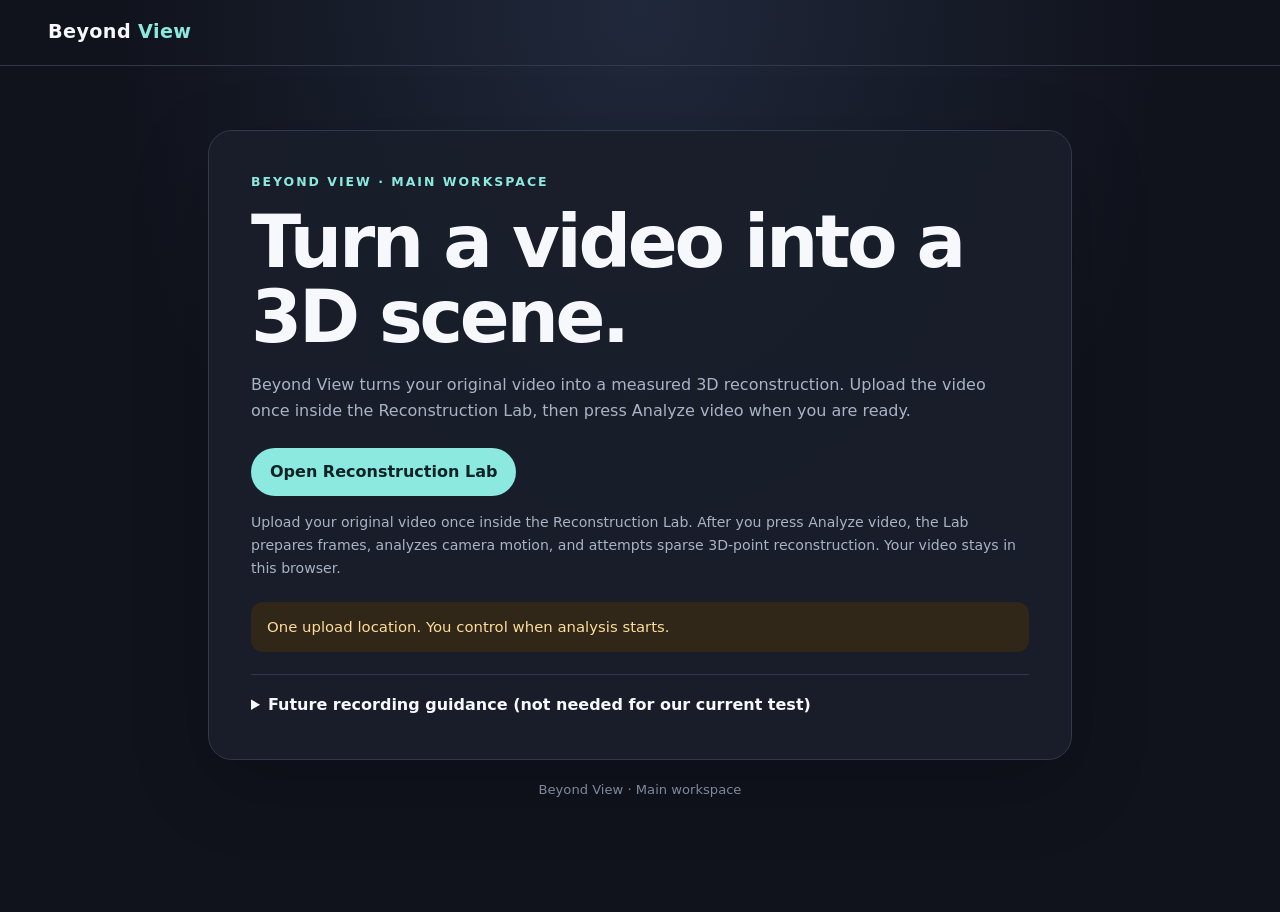
<file: index.html>
<!doctype html>
<html lang="en">
<head>
<meta charset="utf-8">
<meta name="viewport" content="width=device-width, initial-scale=1">
<meta name="theme-color" content="#10131c">
<title>Beyond View — Video to 3D</title>
<style>
:root{color-scheme:dark;--bg:#10131c;--panel:#191e2a;--line:#30384a;--text:#f6f8fc;--muted:#aab3c5;--accent:#8be9df}
*{box-sizing:border-box}
body{margin:0;background:radial-gradient(ellipse at top,#20283b 0,var(--bg) 58%);color:var(--text);font:16px/1.5 system-ui,-apple-system,BlinkMacSystemFont,"Segoe UI",sans-serif}
header{padding:18px clamp(18px,5vw,48px);border-bottom:1px solid var(--line);font-size:1.2rem;font-weight:800;letter-spacing:.02em}
header span{color:var(--accent)}
main{max-width:900px;margin:clamp(24px,6vw,64px) auto;padding:0 18px 48px}
.panel{padding:clamp(22px,5vw,42px);border:1px solid var(--line);border-radius:24px;background:rgba(25,30,42,.94);box-shadow:0 24px 80px #0003}
.eyebrow{color:var(--accent);font-size:.78rem;font-weight:800;letter-spacing:.16em;text-transform:uppercase}
h1{font-size:clamp(2.3rem,7vw,4.6rem);line-height:1.02;letter-spacing:-.045em;margin:12px 0 18px}
p{color:var(--muted);line-height:1.65}
.actions{display:flex;flex-wrap:wrap;gap:12px;align-items:center;margin:24px 0 12px}
button,.file-label{display:inline-flex;align-items:center;justify-content:center;min-height:46px;background:var(--accent);color:#102326;border:0;border-radius:999px;padding:12px 19px;font:inherit;font-weight:800;cursor:pointer;text-decoration:none}
button:focus-visible,.file-label:focus-within,input:focus-visible,summary:focus-visible{outline:3px solid white;outline-offset:3px}
button.secondary{background:transparent;color:var(--text);border:1px solid #566176}
input[type=file]{position:absolute;width:1px;height:1px;overflow:hidden;clip:rect(0,0,0,0);white-space:nowrap}
#player{display:none;width:100%;max-height:60vh;margin-top:22px;background:#080a10;border-radius:14px}
.file-info{display:none;margin-top:12px;font-size:.9rem;color:var(--muted);overflow-wrap:anywhere}
.status{margin-top:22px;padding:14px 16px;border-radius:12px;background:#302719;color:#ffdc9b;font-size:.93rem}
.status.good{background:#15312f;color:#a9fff2}
details{margin-top:22px;border-top:1px solid var(--line);padding-top:18px}
summary{font-weight:750;cursor:pointer}
.guide{padding-left:20px;color:var(--muted)}
.small{font-size:.88rem}
footer{color:#7e899d;text-align:center;font-size:.82rem;margin-top:20px}
[hidden]{display:none!important}
#viewer{position:fixed;inset:0;z-index:10;background:#090c13;display:flex;flex-direction:column}
.viewer-bar{display:flex;gap:14px;align-items:center;justify-content:space-between;padding:12px 16px;border-bottom:1px solid #30384a;background:#10131c}
.viewer-title{font-weight:800}
.viewer-subtitle{font-size:.8rem;color:#aab3c5}
#close-viewer{background:transparent;color:#fff;border:1px solid #566176;min-height:40px;padding:8px 14px}
#scene-holder{position:relative;flex:1;min-height:0;overflow:hidden;background:#10131c}
#scene-fallback{position:absolute;inset:0;display:grid;place-items:center;background:#10131c}
#scene-fallback img{width:100%;height:100%;object-fit:cover;display:block}
#scene-fallback span{position:absolute;left:12px;top:12px;padding:7px 10px;border-radius:8px;background:#10131ce8;color:#fff;font-size:.8rem}
#scene-holder canvas{position:absolute;inset:0;display:block;width:100%;height:100%;background:transparent}
#scene-status{position:absolute;left:12px;bottom:12px;max-width:min(520px,calc(100% - 24px));padding:10px 13px;border-radius:10px;background:#10131ce8;color:#d9e2f1;font-size:.85rem}
.viewer-help{padding:9px 14px;background:#10131c;color:#9ba8bd;font-size:.8rem}
@media(max-width:520px){.actions>*{width:100%}.panel{border-radius:18px}.viewer-subtitle{max-width:55vw}}
</style>
</head>
<body>
<header>Beyond <span>View</span></header>
<main>
<section class="panel" aria-labelledby="main-title">
<div class="eyebrow">Beyond View · Main workspace</div>
<h1 id="main-title">Turn a video into a 3D scene.</h1>
<p>Beyond View turns your original video into a measured 3D reconstruction. Upload the video once inside the Reconstruction Lab, then press Analyze video when you are ready.</p>
<div class="actions">
<a class="file-label" href="./reconstruction-lab.html">Open Reconstruction Lab</a>
</div>
<p class="small">Upload your original video once inside the Reconstruction Lab. After you press Analyze video, the Lab prepares frames, analyzes camera motion, and attempts sparse 3D-point reconstruction. Your video stays in this browser.</p>
<div class="status">One upload location. You control when analysis starts.</div>
<details>
<summary>Future recording guidance (not needed for our current test)</summary>
<ul class="guide">
<li>Walk the camera slowly around a mostly stationary subject; avoid moving the subject.</li>
<li>Keep the subject in view and overlap each new angle with the previous one.</li>
<li>Capture overlapping views from several angles.</li>
<li>Include clear details and textured surfaces.</li>
<li>Avoid fast turns, heavy blur, and large jumps in viewpoint.</li>
</ul>
<p class="small">These tips can help reconstruction, but they do not guarantee that a video can produce a complete walkable 3D scene.</p>
</details>
</section>
<footer>Beyond View · Main workspace</footer>
</main>

<script>
document.querySelector(".file-label").addEventListener("click",function(event){event.preventDefault();window.location.href="./reconstruction-lab.html";});
</script>
</body>
</html>
</file>
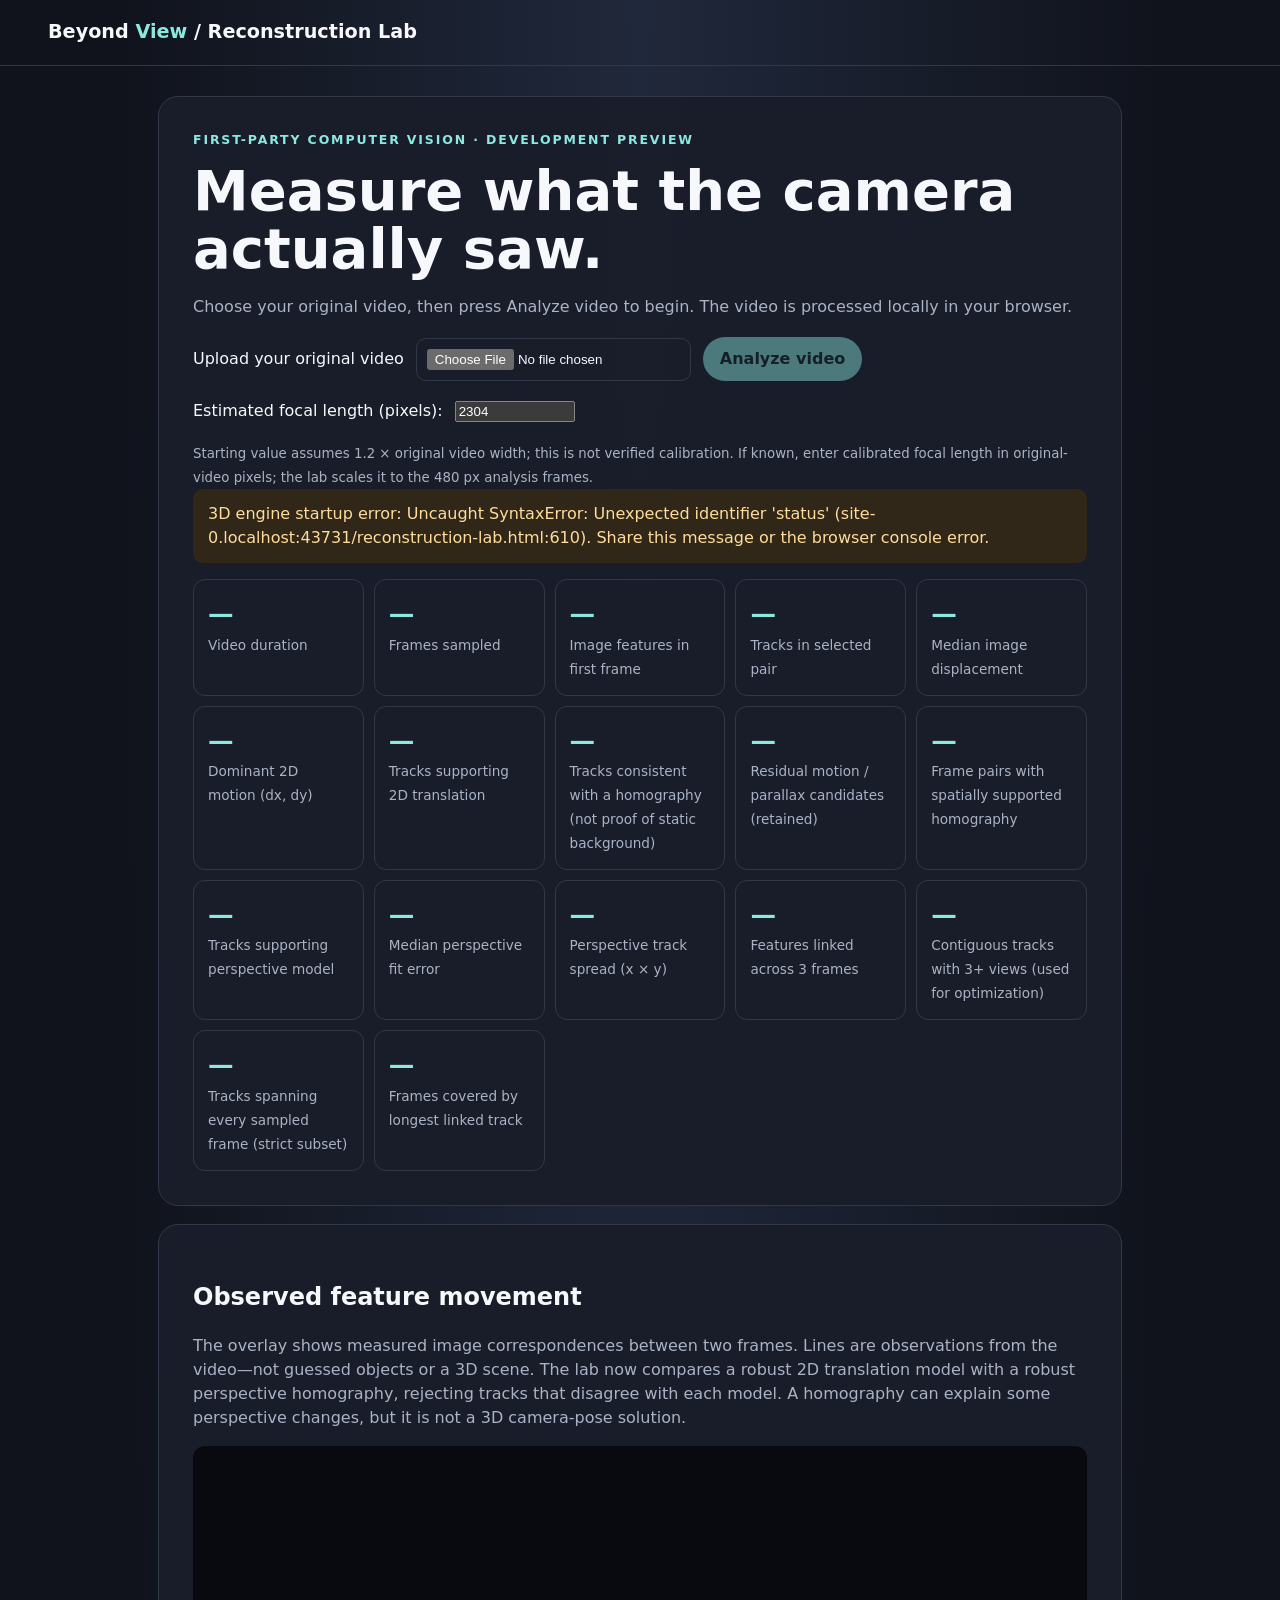
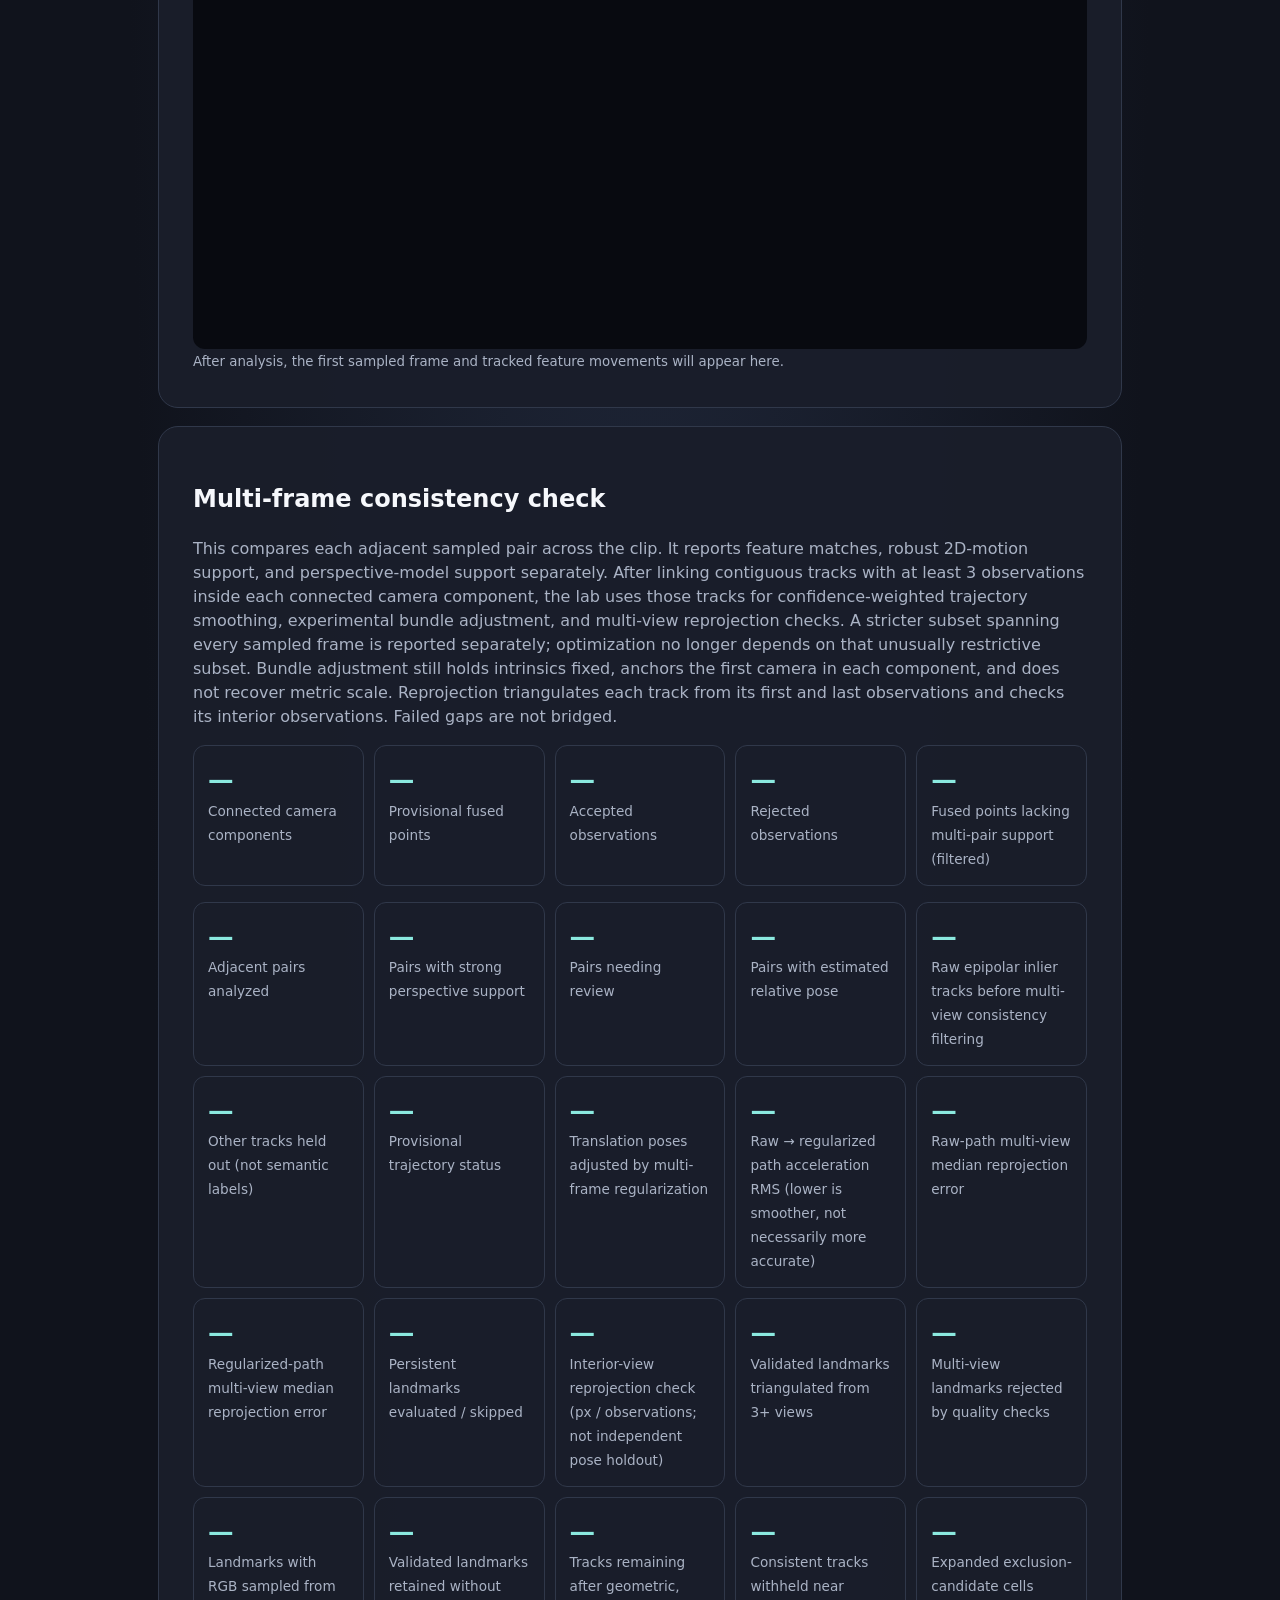
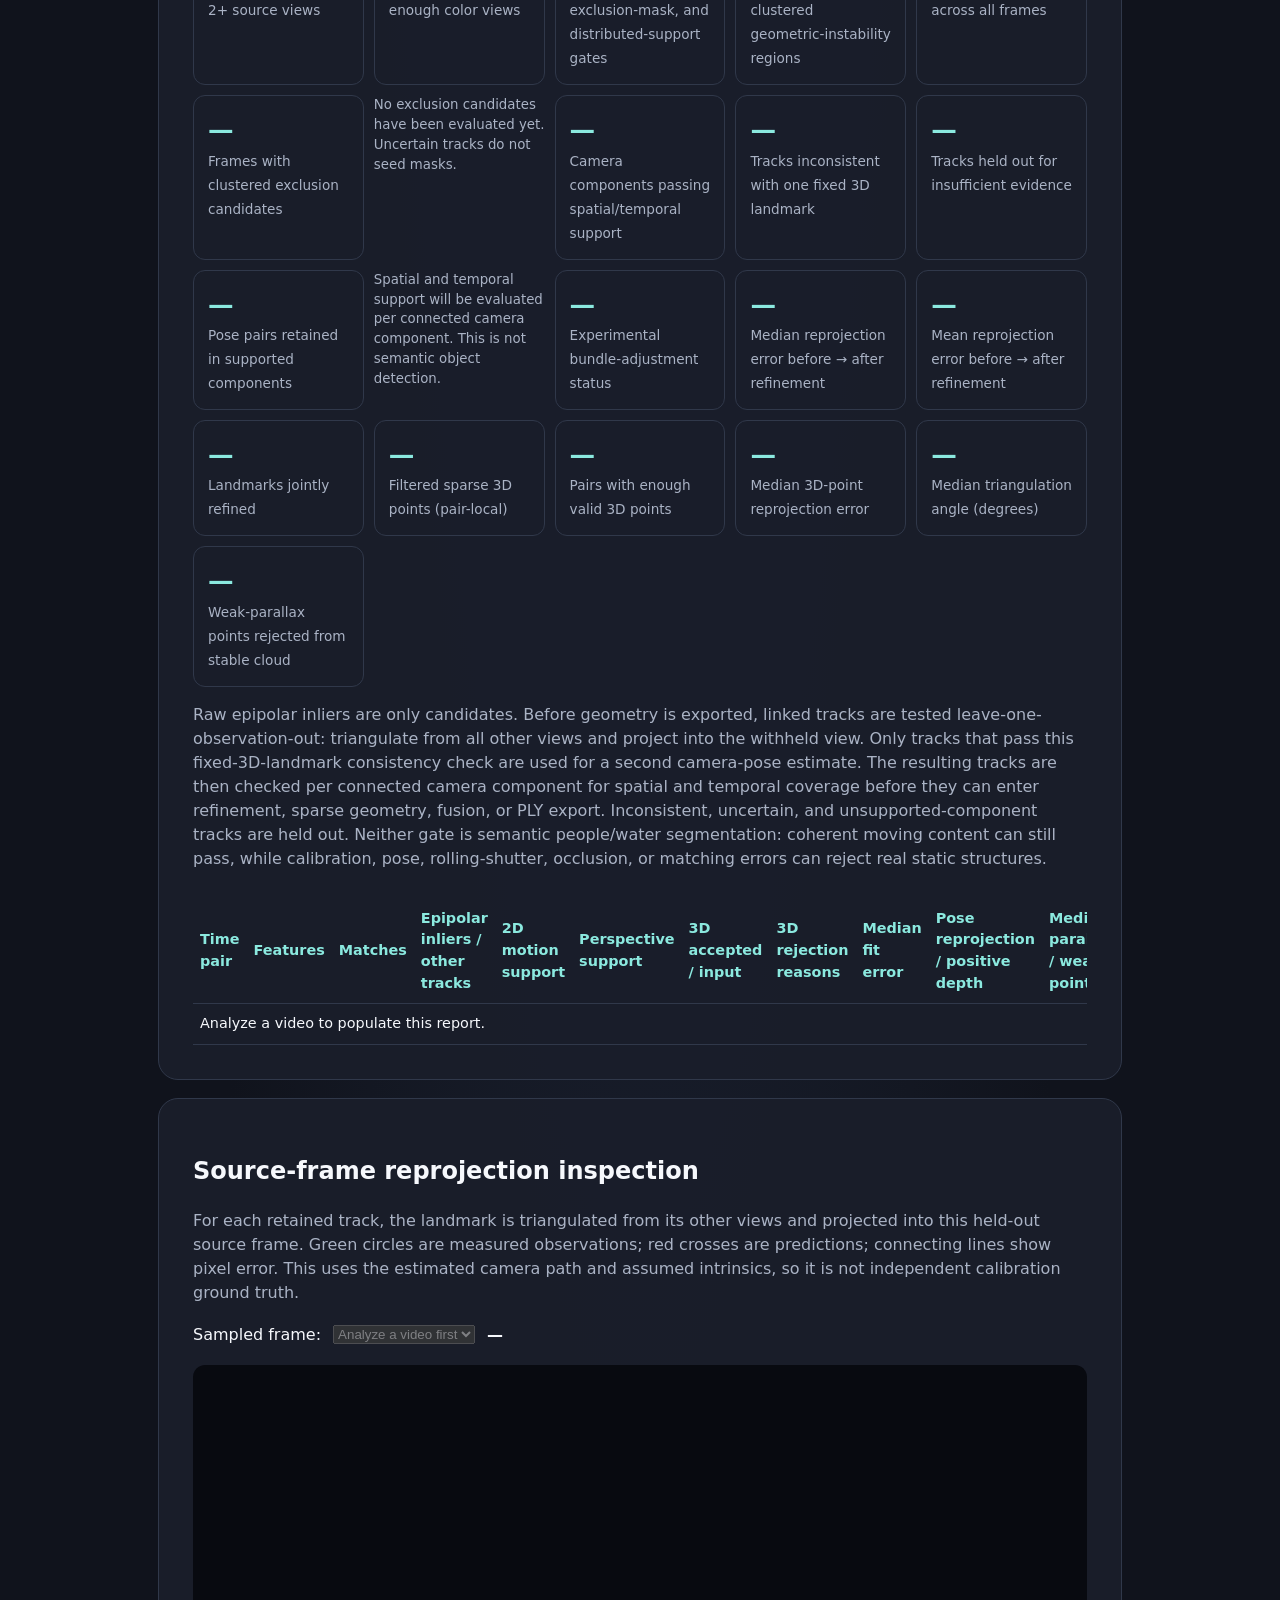
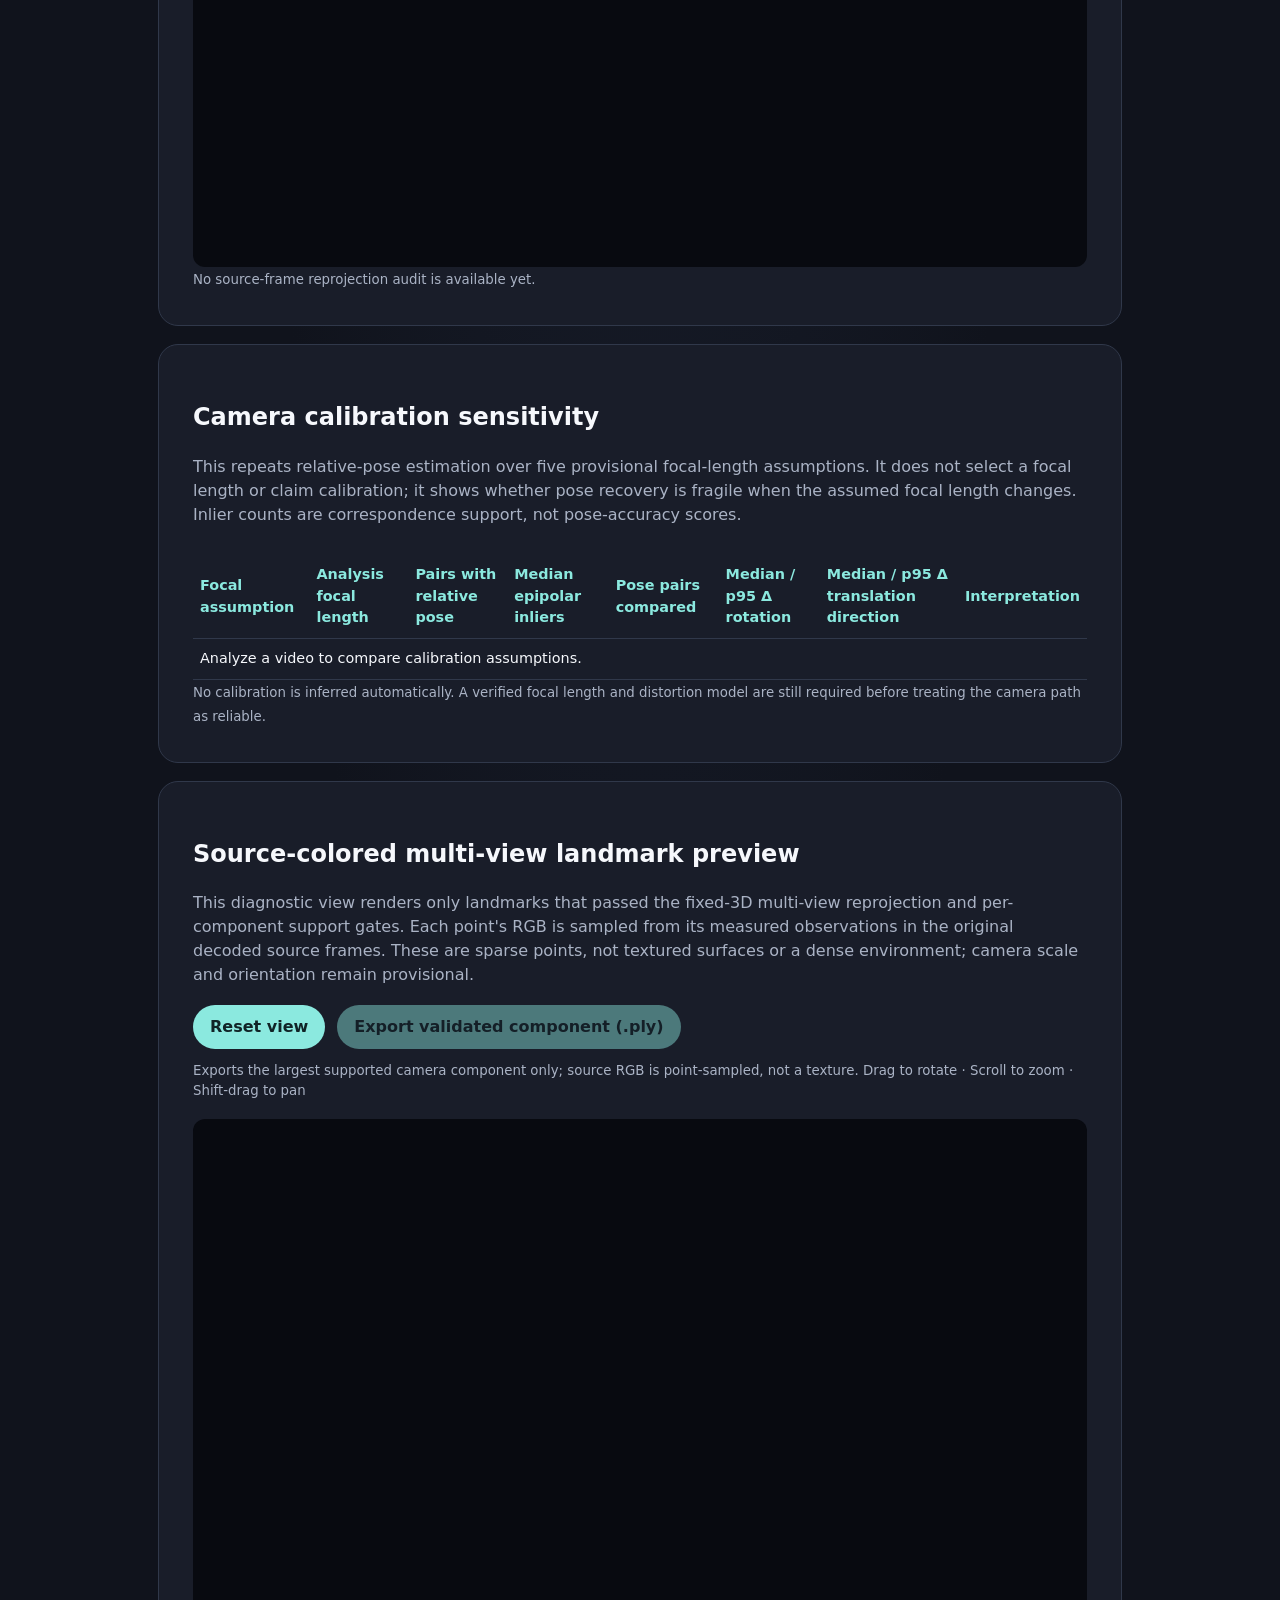
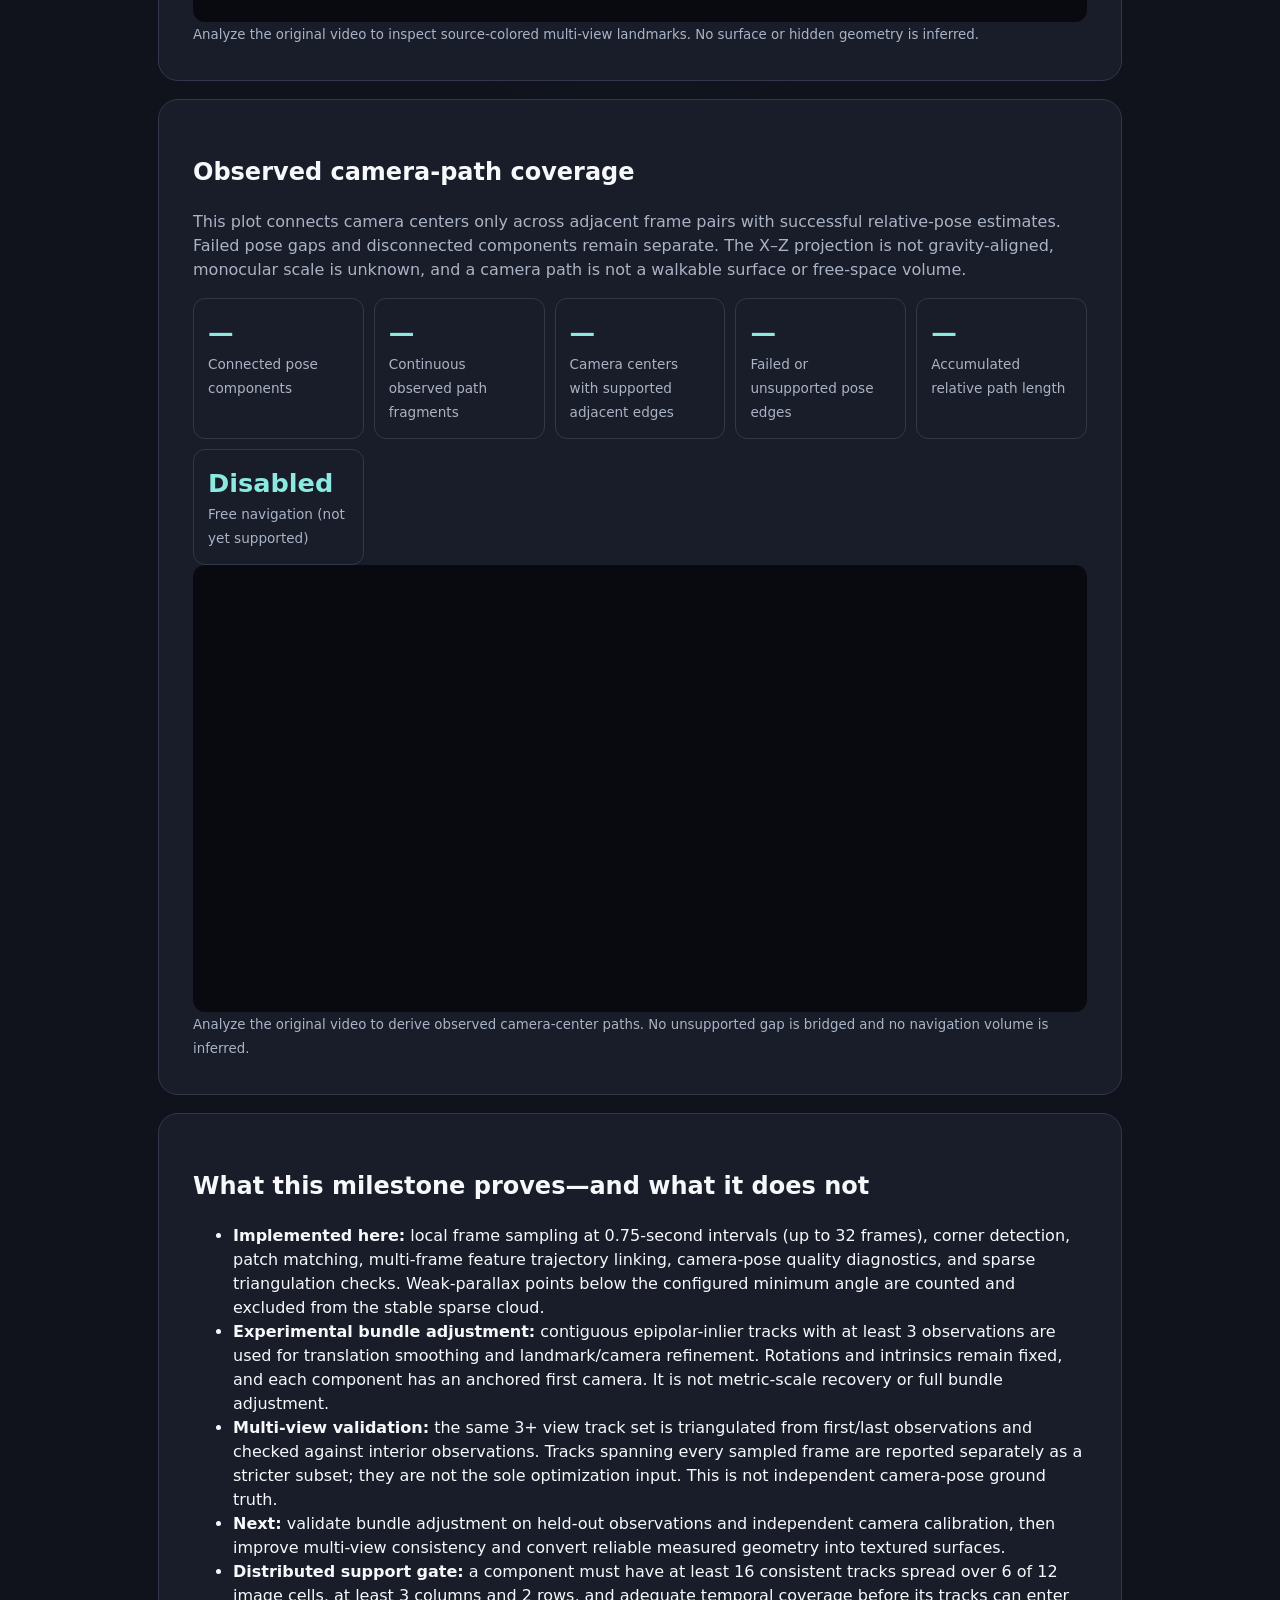
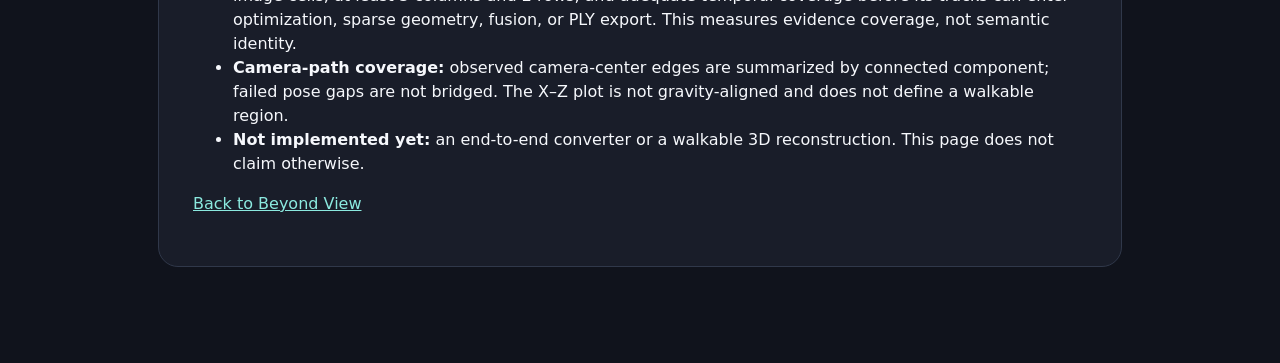
<file: reconstruction-lab.html>
<!doctype html>
<html lang="en">
<head>
<meta charset="utf-8">
<meta name="viewport" content="width=device-width,initial-scale=1">
<meta name="theme-color" content="#10131c">
<title>Beyond View — Reconstruction Lab</title>
<style>
:root{color-scheme:dark;--bg:#10131c;--panel:#191e2a;--line:#30384a;--text:#f6f8fc;--muted:#aab3c5;--accent:#8be9df}
*{box-sizing:border-box}body{margin:0;background:radial-gradient(ellipse at top,#20283b 0,var(--bg) 58%);color:var(--text);font:16px/1.5 system-ui,sans-serif}
header{padding:18px clamp(18px,5vw,48px);border-bottom:1px solid var(--line);font-weight:800;font-size:1.2rem}header span{color:var(--accent)}
main{max-width:1000px;margin:30px auto;padding:0 18px 48px}.panel{padding:clamp(20px,4vw,34px);border:1px solid var(--line);border-radius:20px;background:rgba(25,30,42,.96);margin-bottom:18px}
.eyebrow{color:var(--accent);font-size:.78rem;font-weight:800;letter-spacing:.15em;text-transform:uppercase}h1{font-size:clamp(2rem,5vw,3.5rem);line-height:1.05;margin:12px 0}p{color:var(--muted)}
button,.file-label{display:inline-flex;align-items:center;justify-content:center;min-height:44px;background:var(--accent);color:#102326;border:0;border-radius:999px;padding:10px 17px;font:inherit;font-weight:800;cursor:pointer;text-decoration:none}
button:disabled{opacity:.45;cursor:wait}input[type=file]{max-width:100%;padding:10px;border:1px solid var(--line);border-radius:10px}
.actions{display:flex;flex-wrap:wrap;gap:12px;align-items:center;margin:18px 0}
#status{padding:13px 15px;background:#302719;color:#ffdc9b;border-radius:10px}#status.good{background:#15312f;color:#a9fff2}
#stage{width:100%;display:block;background:#080a10;border-radius:12px;max-height:65vh;object-fit:contain}
.metrics{display:grid;grid-template-columns:repeat(auto-fit,minmax(150px,1fr));gap:10px;margin-top:16px}
.metric{padding:14px;border:1px solid var(--line);border-radius:12px}.metric strong{display:block;font-size:1.6rem;color:var(--accent)}.metric span{font-size:.85rem;color:var(--muted)}
small{color:var(--muted)}a{color:var(--accent)}
.pair-table{width:100%;border-collapse:collapse;font-size:.9rem;margin-top:12px}.pair-table th,.pair-table td{padding:9px 7px;text-align:left;border-bottom:1px solid var(--line)}.pair-table th{color:var(--accent)}.pair-table-wrap{overflow-x:auto}.status-chip{font-weight:700}.good-text{color:#a9fff2}.weak-text{color:#ffdc9b}
</style>
</head>
<body>
<header>Beyond <span>View</span> / Reconstruction Lab</header>
<main>
<section class="panel">
<div class="eyebrow">First-party computer vision · Development preview</div>
<h1>Measure what the camera actually saw.</h1>
<p>Choose your original video, then press Analyze video to begin. The video is processed locally in your browser.</p>
<div class="actions"><label for="video-file">Upload your original video</label><input id="video-file" type="file" accept="video/*,.mov,.mp4,.m4v,.webm" aria-label="Choose your original video"><button id="run" type="button" disabled>Analyze video</button></div>
<div class="actions"><label for="focal-length">Estimated focal length (pixels):</label><input id="focal-length" type="number" min="100" max="5000" step="10" value="2304" style="width:120px" aria-describedby="calibration-note"></div>
<small id="calibration-note">Starting value assumes 1.2 × original video width; this is not verified calibration. If known, enter calibrated focal length in original-video pixels; the lab scales it to the 480 px analysis frames.</small>
<div id="status" role="status" aria-live="polite" hidden></div>
<video id="video" hidden muted playsinline preload="metadata"></video>
<div class="metrics">
<div class="metric"><strong id="duration">—</strong><span>Video duration</span></div>
<div class="metric"><strong id="frames">—</strong><span>Frames sampled</span></div>
<div class="metric"><strong id="features">—</strong><span>Image features in first frame</span></div>
<div class="metric"><strong id="matches">—</strong><span>Tracks in selected pair</span></div>
<div class="metric"><strong id="parallax">—</strong><span>Median image displacement</span></div>
<div class="metric"><strong id="dominant-motion">—</strong><span>Dominant 2D motion (dx, dy)</span></div>
<div class="metric"><strong id="motion-support">—</strong><span>Tracks supporting 2D translation</span></div><div class="metric"><strong id="background-tracks">—</strong><span>Tracks consistent with a homography (not proof of static background)</span></div><div class="metric"><strong id="residual-tracks">—</strong><span>Residual motion / parallax candidates (retained)</span></div>
<div class="metric"><strong id="motion-layer-summary">—</strong><span>Frame pairs with spatially supported homography</span></div>
<div class="metric"><strong id="perspective-support">—</strong><span>Tracks supporting perspective model</span></div>
<div class="metric"><strong id="perspective-error">—</strong><span>Median perspective fit error</span></div>
<div class="metric"><strong id="perspective-coverage">—</strong><span>Perspective track spread (x × y)</span></div>
<div class="metric"><strong id="trajectories">—</strong><span>Features linked across 3 frames</span></div><div class="metric"><strong id="multiview-track-count">—</strong><span>Contiguous tracks with 3+ views (used for optimization)</span></div><div class="metric"><strong id="persistent-trajectories">—</strong><span>Tracks spanning every sampled frame (strict subset)</span></div><div class="metric"><strong id="track-coverage">—</strong><span>Frames covered by longest linked track</span></div>
</div>
</section>
<section class="panel">
<h2>Observed feature movement</h2>
<p>The overlay shows measured image correspondences between two frames. Lines are observations from the video—not guessed objects or a 3D scene. The lab now compares a robust 2D translation model with a robust perspective homography, rejecting tracks that disagree with each model. A homography can explain some perspective changes, but it is not a 3D camera-pose solution.</p>
<canvas id="stage" width="960" height="540" aria-label="Feature tracking visualization"></canvas>
<small id="caption">After analysis, the first sampled frame and tracked feature movements will appear here.</small>
</section>
<section class="panel">
<h2>Multi-frame consistency check</h2>
<p>This compares each adjacent sampled pair across the clip. It reports feature matches, robust 2D-motion support, and perspective-model support separately. After linking contiguous tracks with at least 3 observations inside each connected camera component, the lab uses those tracks for confidence-weighted trajectory smoothing, experimental bundle adjustment, and multi-view reprojection checks. A stricter subset spanning every sampled frame is reported separately; optimization no longer depends on that unusually restrictive subset. Bundle adjustment still holds intrinsics fixed, anchors the first camera in each component, and does not recover metric scale. Reprojection triangulates each track from its first and last observations and checks its interior observations. Failed gaps are not bridged.</p>
<div class="metrics"><div class="metric"><strong id="fusion-components">—</strong><span>Connected camera components</span></div><div class="metric"><strong id="fused-points">—</strong><span>Provisional fused points</span></div><div class="metric"><strong id="fusion-observations">—</strong><span>Accepted observations</span></div><div class="metric"><strong id="fusion-rejected">—</strong><span>Rejected observations</span></div><div class="metric"><strong id="fusion-singletons">—</strong><span>Fused points lacking multi-pair support (filtered)</span></div></div><div class="metrics"><div class="metric"><strong id="pair-count">—</strong><span>Adjacent pairs analyzed</span></div><div class="metric"><strong id="pair-strong">—</strong><span>Pairs with strong perspective support</span></div><div class="metric"><strong id="pair-weak">—</strong><span>Pairs needing review</span></div><div class="metric"><strong id="pose-segments">—</strong><span>Pairs with estimated relative pose</span></div><div class="metric"><strong id="camera-model-inliers">—</strong><span>Raw epipolar inlier tracks before multi-view consistency filtering</span></div><div class="metric"><strong id="camera-model-heldout">—</strong><span>Other tracks held out (not semantic labels)</span></div><div class="metric"><strong id="trajectory-status">—</strong><span>Provisional trajectory status</span></div><div class="metric"><strong id="trajectory-regularization">—</strong><span>Translation poses adjusted by multi-frame regularization</span></div><div class="metric"><strong id="trajectory-smoothness">—</strong><span>Raw → regularized path acceleration RMS (lower is smoother, not necessarily more accurate)</span></div><div class="metric"><strong id="multiview-raw-error">—</strong><span>Raw-path multi-view median reprojection error</span></div><div class="metric"><strong id="multiview-optimized-error">—</strong><span>Regularized-path multi-view median reprojection error</span></div><div class="metric"><strong id="multiview-landmarks">—</strong><span>Persistent landmarks evaluated / skipped</span></div><div class="metric"><strong id="multiview-heldout-error">—</strong><span>Interior-view reprojection check (px / observations; not independent pose holdout)</span></div><div class="metric"><strong id="multi-view-landmark-count">—</strong><span>Validated landmarks triangulated from 3+ views</span></div><div class="metric"><strong id="multi-view-landmark-rejections">—</strong><span>Multi-view landmarks rejected by quality checks</span></div><div class="metric"><strong id="colorized-landmark-count">—</strong><span>Landmarks with RGB sampled from 2+ source views</span></div><div class="metric"><strong id="uncolored-landmark-count">—</strong><span>Validated landmarks retained without enough color views</span></div><div class="metric"><strong id="static-track-count">—</strong><span>Tracks remaining after geometric, exclusion-mask, and distributed-support gates</span></div><div class="metric"><strong id="track-exclusion-count">—</strong><span>Consistent tracks withheld near clustered geometric-instability regions</span></div><div class="metric"><strong id="track-exclusion-cells">—</strong><span>Expanded exclusion-candidate cells across all frames</span></div><div class="metric"><strong id="track-exclusion-frames">—</strong><span>Frames with clustered exclusion candidates</span></div><small id="track-exclusion-detail">No exclusion candidates have been evaluated yet. Uncertain tracks do not seed masks.</small><div class="metric"><strong id="static-support">—</strong><span>Camera components passing spatial/temporal support</span></div><div class="metric"><strong id="static-track-inconsistent">—</strong><span>Tracks inconsistent with one fixed 3D landmark</span></div><div class="metric"><strong id="static-track-uncertain">—</strong><span>Tracks held out for insufficient evidence</span></div><div class="metric"><strong id="static-pose-segments">—</strong><span>Pose pairs retained in supported components</span></div><small id="static-support-detail">Spatial and temporal support will be evaluated per connected camera component. This is not semantic object detection.</small><div class="metric"><strong id="bundle-status">—</strong><span>Experimental bundle-adjustment status</span></div><div class="metric"><strong id="bundle-error">—</strong><span>Median reprojection error before → after refinement</span></div><div class="metric"><strong id="bundle-mean-error">—</strong><span>Mean reprojection error before → after refinement</span></div><div class="metric"><strong id="bundle-tracks">—</strong><span>Landmarks jointly refined</span></div><div class="metric"><strong id="sparse-points">—</strong><span>Filtered sparse 3D points (pair-local)</span></div><div class="metric"><strong id="sparse-segments">—</strong><span>Pairs with enough valid 3D points</span></div><div class="metric"><strong id="sparse-error">—</strong><span>Median 3D-point reprojection error</span></div><div class="metric"><strong id="sparse-parallax">—</strong><span>Median triangulation angle (degrees)</span></div><div class="metric"><strong id="sparse-low-parallax">—</strong><span>Weak-parallax points rejected from stable cloud</span></div></div>
<p>Raw epipolar inliers are only candidates. Before geometry is exported, linked tracks are tested leave-one-observation-out: triangulate from all other views and project into the withheld view. Only tracks that pass this fixed-3D-landmark consistency check are used for a second camera-pose estimate. The resulting tracks are then checked per connected camera component for spatial and temporal coverage before they can enter refinement, sparse geometry, fusion, or PLY export. Inconsistent, uncertain, and unsupported-component tracks are held out. Neither gate is semantic people/water segmentation: coherent moving content can still pass, while calibration, pose, rolling-shutter, occlusion, or matching errors can reject real static structures.</p>
<div class="pair-table-wrap"><table class="pair-table"><thead><tr><th>Time pair</th><th>Features</th><th>Matches</th><th>Epipolar inliers / other tracks</th><th>2D motion support</th><th>Perspective support</th><th>3D accepted / input</th><th>3D rejection reasons</th><th>Median fit error</th><th>Pose reprojection / positive depth</th><th>Median parallax / weak points</th><th>Diagnostic</th></tr></thead><tbody id="pair-results"><tr><td colspan="12">Analyze a video to populate this report.</td></tr></tbody></table></div>
</section>
<section class="panel">
<h2>Source-frame reprojection inspection</h2>
<p>For each retained track, the landmark is triangulated from its other views and projected into this held-out source frame. Green circles are measured observations; red crosses are predictions; connecting lines show pixel error. This uses the estimated camera path and assumed intrinsics, so it is not independent calibration ground truth.</p>
<div class="actions"><label for="reprojection-frame">Sampled frame:</label><select id="reprojection-frame" disabled><option value="">Analyze a video first</option></select><strong id="reprojection-summary">—</strong></div>
<canvas id="reprojection-stage" width="480" height="270" aria-label="Source frame with observed and held-out projected feature points" style="width:100%;display:block;background:#080a10;border-radius:12px"></canvas>
<small id="reprojection-caption">No source-frame reprojection audit is available yet.</small>
</section>
<section class="panel">
<h2>Camera calibration sensitivity</h2>
<p>This repeats relative-pose estimation over five provisional focal-length assumptions. It does not select a focal length or claim calibration; it shows whether pose recovery is fragile when the assumed focal length changes. Inlier counts are correspondence support, not pose-accuracy scores.</p>
<div class="pair-table-wrap"><table class="pair-table"><thead><tr><th>Focal assumption</th><th>Analysis focal length</th><th>Pairs with relative pose</th><th>Median epipolar inliers</th><th>Pose pairs compared</th><th>Median / p95 Δ rotation</th><th>Median / p95 Δ translation direction</th><th>Interpretation</th></tr></thead><tbody id="calibration-sensitivity-results"><tr><td colspan="8">Analyze a video to compare calibration assumptions.</td></tr></tbody></table></div>
<small id="calibration-sensitivity-note">No calibration is inferred automatically. A verified focal length and distortion model are still required before treating the camera path as reliable.</small>
</section>
<section class="panel">
<h2>Source-colored multi-view landmark preview</h2>
<p>This diagnostic view renders only landmarks that passed the fixed-3D multi-view reprojection and per-component support gates. Each point's RGB is sampled from its measured observations in the original decoded source frames. These are sparse points, not textured surfaces or a dense environment; camera scale and orientation remain provisional.</p>
<div class="actions" aria-label="3D point-cloud view controls"><button id="cloud-reset" type="button">Reset view</button><button id="export-ply" type="button" disabled>Export validated component (.ply)</button><small>Exports the largest supported camera component only; source RGB is point-sampled, not a texture. Drag to rotate · Scroll to zoom · Shift-drag to pan</small></div>
<canvas id="cloud-stage" width="640" height="360" tabindex="0" aria-label="Interactive source-colored sparse multi-view landmark preview. Drag to rotate, scroll to zoom, shift-drag to pan." style="width:100%;display:block;background:#080a10;border-radius:12px;touch-action:none;cursor:grab"></canvas>
<small id="cloud-caption">Analyze the original video to inspect source-colored multi-view landmarks. No surface or hidden geometry is inferred.</small>
</section>
<section class="panel">
<h2>Observed camera-path coverage</h2>
<p>This plot connects camera centers only across adjacent frame pairs with successful relative-pose estimates. Failed pose gaps and disconnected components remain separate. The X–Z projection is not gravity-aligned, monocular scale is unknown, and a camera path is not a walkable surface or free-space volume.</p>
<div class="metrics">
<div class="metric"><strong id="coverage-components">—</strong><span>Connected pose components</span></div>
<div class="metric"><strong id="coverage-paths">—</strong><span>Continuous observed path fragments</span></div>
<div class="metric"><strong id="coverage-poses">—</strong><span>Camera centers with supported adjacent edges</span></div>
<div class="metric"><strong id="coverage-gaps">—</strong><span>Failed or unsupported pose edges</span></div>
<div class="metric"><strong id="coverage-distance">—</strong><span>Accumulated relative path length</span></div>
<div class="metric"><strong id="coverage-navigation">Disabled</strong><span>Free navigation (not yet supported)</span></div>
</div>
<canvas id="coverage-stage" width="640" height="320" aria-label="Observed relative camera-center paths, separated at failed pose gaps" style="width:100%;display:block;background:#080a10;border-radius:12px"></canvas>
<small id="coverage-caption">Analyze the original video to derive observed camera-center paths. No unsupported gap is bridged and no navigation volume is inferred.</small>
</section>
<section class="panel">
<h2>What this milestone proves—and what it does not</h2>
<ul>
<li><b>Implemented here:</b> local frame sampling at 0.75-second intervals (up to 32 frames), corner detection, patch matching, multi-frame feature trajectory linking, camera-pose quality diagnostics, and sparse triangulation checks. Weak-parallax points below the configured minimum angle are counted and excluded from the stable sparse cloud.</li>
<li><b>Experimental bundle adjustment:</b> contiguous epipolar-inlier tracks with at least 3 observations are used for translation smoothing and landmark/camera refinement. Rotations and intrinsics remain fixed, and each component has an anchored first camera. It is not metric-scale recovery or full bundle adjustment.</li><li><b>Multi-view validation:</b> the same 3+ view track set is triangulated from first/last observations and checked against interior observations. Tracks spanning every sampled frame are reported separately as a stricter subset; they are not the sole optimization input. This is not independent camera-pose ground truth.</li><li><b>Next:</b> validate bundle adjustment on held-out observations and independent camera calibration, then improve multi-view consistency and convert reliable measured geometry into textured surfaces.</li>
<li><b>Distributed support gate:</b> a component must have at least 16 consistent tracks spread over 6 of 12 image cells, at least 3 columns and 2 rows, and adequate temporal coverage before its tracks can enter optimization, sparse geometry, fusion, or PLY export. This measures evidence coverage, not semantic identity.</li><li><b>Camera-path coverage:</b> observed camera-center edges are summarized by connected component; failed pose gaps are not bridged. The X–Z plot is not gravity-aligned and does not define a walkable region.</li>
<li><b>Not implemented yet:</b> an end-to-end converter or a walkable 3D reconstruction. This page does not claim otherwise.</li>
</ul>
<p><a href="./index.html">Back to Beyond View</a></p>
</section>
</main>
<script>
(()=>{
 const picker=document.querySelector("#video-file");
 const video=document.querySelector("#video");
 const run=document.querySelector("#run");
 const focal=document.querySelector("#focal-length");
 const status=document.querySelector("#status");
 let objectUrl=null;
 window.__beyondViewAnalysisReady=false;
 const hasUsableVideo=()=>!!(picker.files&&picker.files.length&&video.readyState>=1&&Number.isFinite(video.duration)&&video.duration>0&&video.videoWidth>0&&video.videoHeight>0);
 const syncAnalyzeButton=()=>{run.disabled=!(hasUsableVideo()&&window.__beyondViewAnalysisReady);};
 run.addEventListener("click",event=>{
   if(!window.__beyondViewAnalysisReady){
     event.preventDefault();event.stopImmediatePropagation();
     status.hidden=false;status.className="";
     status.textContent="Your video is loaded, but the 3D analysis engine has not finished loading. Check your connection and refresh; if this message persists, share the browser console error.";
   }
 },true);
 window.addEventListener("beyondview-analysis-ready",syncAnalyzeButton);
 const updateVideoReadiness=()=>{
   const usableDimensions=video.videoWidth>0&&video.videoHeight>0;
   const usableDuration=Number.isFinite(video.duration)&&video.duration>0;
   if(usableDimensions) focal.value=String(Math.round(video.videoWidth*1.2));
   document.querySelector("#duration").textContent=usableDuration?video.duration.toFixed(1)+" s":"—";
   if(usableDimensions&&usableDuration){
     status.hidden=false;status.className="";
     status.textContent="Video ready ("+video.videoWidth+" × "+video.videoHeight+"). Press Analyze video to begin.";
   }
   syncAnalyzeButton();
 };
 ["loadedmetadata","loadeddata","durationchange","canplay"].forEach(eventName=>
   video.addEventListener(eventName,updateVideoReadiness)
 );
 const moduleScript=document.querySelector('script[type="module"]');
 if(moduleScript) moduleScript.addEventListener("error",event=>{
   run.disabled=true;status.hidden=false;status.className="";
   status.textContent="The 3D analysis module failed to load. Check the browser console for the failed module URL or import; then share that error so we can fix the exact dependency.";
 });
 window.addEventListener("error",event=>{
   if(!window.__beyondViewAnalysisReady){
     run.disabled=true;status.hidden=false;status.className="";
     const detail=event.message||"Unknown JavaScript startup error";
     const source=event.filename?(event.filename.split("/").slice(-2).join("/")+(event.lineno?":"+event.lineno:"")):"";
     status.textContent="3D engine startup error: "+detail+(source?" ("+source+")":"")+". Share this message or the browser console error.";
   }
 });
 window.addEventListener("unhandledrejection",event=>{
   if(!window.__beyondViewAnalysisReady){
     run.disabled=true;status.hidden=false;status.className="";
     status.textContent="The analysis engine could not start: "+(event.reason?.message||String(event.reason));
   }
 });
 video.addEventListener("error",()=>{
   run.disabled=true;
   status.hidden=false;status.className="";
   status.textContent="This video could not be opened in this browser. Please try an MP4 copy.";
 });
 picker.addEventListener("change",()=>{
   if(objectUrl) URL.revokeObjectURL(objectUrl);
   objectUrl=null;
   const file=picker.files&&picker.files[0];
   run.disabled=true;
   status.hidden=true;status.className="";
   document.querySelector("#duration").textContent="—";
   if(!file){
     video.removeAttribute("src");video.load();
     return;
   }
   if(!(file.type.startsWith("video/")||/\.(mov|mp4|m4v|webm)$/i.test(file.name))){
     video.removeAttribute("src");video.load();
     status.hidden=false;status.textContent="Please choose a MOV or MP4 video.";
     return;
   }
   objectUrl=URL.createObjectURL(file);
   video.src=objectUrl;
   video.load();
   status.hidden=false;status.textContent="Loading video metadata…";
   run.textContent="Analyze video";
   syncAnalyzeButton();
 });
})();
</script>
<script type="module">
import { sampleVideoFrames, detectFeatures, trackFeatures, summarizeParallax, estimateDominantTranslation, linkTrackSequences, linkTrackSequencesByComponent } from "./reconstruction/sparse-reconstruction.js";
import { classifyMotionLayers } from "./reconstruction/motion-separation.js";
import { estimateHomographyRansac } from "./reconstruction/multiview-geometry.js";
import { estimateCameraTrajectory } from "./reconstruction/camera-trajectory.js";
import { regularizeCameraTrajectory } from "./reconstruction/trajectory-optimization.js";
import { evaluateMultiViewReprojection } from "./reconstruction/multiview-reprojection.js";
import { optimizeBundleAdjustment } from "./reconstruction/bundle-adjustment.js";
import { reconstructSparseTrajectory, reconstructMultiViewLandmarks } from "./reconstruction/trajectory-reconstruction.js";
import { fuseSparsePointClouds } from "./reconstruction/point-cloud-fusion.js";
import { buildSourceColoredMultiViewCloud } from "./reconstruction/source-colored-multiview-cloud.js";
import { projectSparseCloud } from "./reconstruction/sparse-cloud-view.js";
import { analyzeCalibrationSensitivity } from "./reconstruction/calibration-sensitivity.js";
import { componentToAsciiPly } from "./reconstruction/point-cloud-export.js";
import { summarizeCameraCoverage } from "./reconstruction/camera-coverage.js";
import { evaluateMultiViewTrackConsistency, tracksToAdjacentPairs } from "./reconstruction/multiview-consistency.js";
import { assessStaticSceneTrackSupport } from "./reconstruction/static-scene-support.js";
import { buildTrackExclusionMasks, filterTracksByTrackExclusionMasks } from "./reconstruction/track-exclusion-mask.js";
import { summarizeSourceFrameReprojection } from "./reconstruction/source-frame-reprojection.js";
const picker=document.querySelector("#video-file");
const video=document.querySelector("#video");
const run=document.querySelector("#run");
const focalInput=document.querySelector("#focal-length");
const status=document.querySelector("#status");
const canvas=document.querySelector("#stage");
const ctx=canvas.getContext("2d");
const cloudCanvas=document.querySelector("#cloud-stage");
const cloudCtx=cloudCanvas.getContext("2d");
const coverageCanvas=document.querySelector("#coverage-stage");
const coverageCtx=coverageCanvas.getContext("2d");
const reprojectionCanvas=document.querySelector("#reprojection-stage");
const reprojectionCtx=reprojectionCanvas.getContext("2d");
const reprojectionFrameSelect=document.querySelector("#reprojection-frame");
const reprojectionSummary=document.querySelector("#reprojection-summary");
const reprojectionCaption=document.querySelector("#reprojection-caption");
let sourceInspectionFrames=[],sourceReprojectionFrames=[];
let cloudPoints=[], validatedComponents=[], cloudYaw=0.55, cloudPitch=-0.25, cloudZoom=1, cloudPanX=0, cloudPanY=0, cloudDrag=null;
function markVideoReady(){
  focalInput.value=String(Math.round(video.videoWidth*1.2));
  document.querySelector("#duration").textContent=Number.isFinite(video.duration)?video.duration.toFixed(1)+" s":"—";
}
function markVideoFailure(message){
  run.disabled=true;
  status.hidden=false;
  status.className="";
  status.textContent=message;
}
async function waitForVideoReady(){
  if(video.readyState>=1&&Number.isFinite(video.duration)) return;
  await new Promise((resolve,reject)=>{
    const timer=setTimeout(()=>{cleanup();reject(new Error("The selected video is taking too long to open. Try an MP4 copy."));},30000);
    const cleanup=()=>{clearTimeout(timer);video.removeEventListener("loadedmetadata",ready);video.removeEventListener("error",failed);};
    const ready=()=>{cleanup();resolve();};
    const failed=()=>{cleanup();reject(new Error("The selected video could not be decoded by this browser."));};
    video.addEventListener("loadedmetadata",ready,{once:true});
    video.addEventListener("error",failed,{once:true});
  });
}

function drawSparseCloud(points){
  cloudPoints=Array.isArray(points)?points:[];
  cloudCtx.clearRect(0,0,cloudCanvas.width,cloudCanvas.height);
  cloudCtx.fillStyle="#aab3c5";cloudCtx.font="14px system-ui";
  cloudCtx.fillText("Validated multi-view landmarks · "+(cloudPoints[0]?.coordinateFrame||"component-local"),16,22);
  const view=projectSparseCloud(cloudPoints,{width:cloudCanvas.width,height:cloudCanvas.height,margin:28,yaw:cloudYaw,pitch:cloudPitch});
  if(!view.points.length){cloudCtx.fillText("No validated multi-view landmarks passed the current gates.",16,52);
    document.querySelector("#cloud-caption").textContent="No supported multi-view landmark cloud is available for this clip.";return;}
  const depths=view.points.map(p=>p.depth),lo=Math.min(...depths),hi=Math.max(...depths);
  for(const p of view.points){
    const x=cloudCanvas.width/2+(p.x-cloudCanvas.width/2)*cloudZoom+cloudPanX;
    const y=cloudCanvas.height/2+(p.y-cloudCanvas.height/2)*cloudZoom+cloudPanY;
    if(x < -10 || x > cloudCanvas.width+10 || y < -10 || y > cloudCanvas.height+10) continue;
    const q=hi-lo>1e-8?(p.depth-lo)/(hi-lo):0.5;
    cloudCtx.fillStyle=p.rgb
      ? "rgb("+p.rgb.map(value=>Math.max(0,Math.min(255,Math.round(value)))).join(",")+")"
      : "rgba(139,233,223,"+(0.45+0.5*q)+")";
    cloudCtx.beginPath();cloudCtx.arc(x,y,Math.max(1.5,3.2-1.4*q)*Math.min(cloudZoom,2),0,Math.PI*2);cloudCtx.fill();
  }
  const colorized=view.points.filter(point=>Array.isArray(point.rgb)).length;
  const maxViews=Math.max(0,...view.points.map(point=>point.sourceObservationCount||0));
  document.querySelector("#cloud-caption").textContent=view.pointCount+" validated multi-view landmarks; "+colorized+" have RGB sampled from original source observations (up to "+maxViews+" views). Sparse points only—not surfaces or a finished 3D environment. Drag to rotate; scroll to zoom; Shift-drag to pan.";
}
function drawCameraCoverage(coverage){
  coverageCtx.clearRect(0,0,coverageCanvas.width,coverageCanvas.height);
  coverageCtx.fillStyle="#aab3c5";coverageCtx.font="14px system-ui";
  coverageCtx.fillText("Observed camera centers · relative X–Z projection",16,22);
  const paths=Array.isArray(coverage?.paths)?coverage.paths:[];
  const entries=paths.flatMap(path=>(path.cameraCenters||[]).map(center=>({path,center})));
  if(!entries.length){
    coverageCtx.fillText("No continuous camera path is supported by the estimated poses.",16,52);
    return;
  }
  const positions=entries.map(entry=>entry.center.position);
  const minX=Math.min(...positions.map(point=>point[0]));
  const maxX=Math.max(...positions.map(point=>point[0]));
  const minZ=Math.min(...positions.map(point=>point[2]));
  const maxZ=Math.max(...positions.map(point=>point[2]));
  const margin=42;
  const spanX=Math.max(maxX-minX,1e-6);
  const spanZ=Math.max(maxZ-minZ,1e-6);
  const scale=Math.min((coverageCanvas.width-2*margin)/spanX,(coverageCanvas.height-2*margin)/spanZ);
  const usedWidth=(maxX-minX)*scale,usedHeight=(maxZ-minZ)*scale;
  const offsetX=(coverageCanvas.width-2*margin-usedWidth)/2;
  const offsetY=(coverageCanvas.height-2*margin-usedHeight)/2;
  const project=point=>({
    x:margin+offsetX+(point[0]-minX)*scale,
    y:coverageCanvas.height-margin-offsetY-(point[2]-minZ)*scale
  });
  const palette=["#8be9df","#f1fa8c","#ffb86c","#bd93f9","#ff79c6"];
  for(const path of paths){
    const color=palette[Math.abs(path.componentId)%palette.length];
    const points=path.cameraCenters.map(center=>({frame:center.frame,...project(center.position)}));
    coverageCtx.strokeStyle=color;coverageCtx.lineWidth=2;
    coverageCtx.beginPath();
    points.forEach((point,index)=>index?coverageCtx.lineTo(point.x,point.y):coverageCtx.moveTo(point.x,point.y));
    coverageCtx.stroke();
    for(const point of points){
      coverageCtx.fillStyle=color;coverageCtx.beginPath();coverageCtx.arc(point.x,point.y,4,0,Math.PI*2);coverageCtx.fill();
      coverageCtx.fillStyle="#f6f8fc";coverageCtx.font="11px system-ui";
      coverageCtx.fillText("F"+point.frame,point.x+6,point.y-6);
    }
  }
  coverageCtx.fillStyle="#aab3c5";coverageCtx.font="11px system-ui";
  coverageCtx.fillText("X",coverageCanvas.width-20,coverageCanvas.height-12);
  coverageCtx.fillText("Z",12,42);
}
cloudCanvas.addEventListener("pointerdown",event=>{cloudDrag={x:event.clientX,y:event.clientY,pan:event.shiftKey};cloudCanvas.setPointerCapture(event.pointerId);cloudCanvas.style.cursor="grabbing";});
cloudCanvas.addEventListener("pointermove",event=>{
  if(!cloudDrag)return;
  const dx=event.clientX-cloudDrag.x,dy=event.clientY-cloudDrag.y;cloudDrag.x=event.clientX;cloudDrag.y=event.clientY;
  if(cloudDrag.pan){cloudPanX+=dx*cloudCanvas.width/cloudCanvas.clientWidth;cloudPanY+=dy*cloudCanvas.height/cloudCanvas.clientHeight;}
  else{cloudYaw+=dx*0.01;cloudPitch=Math.max(-1.45,Math.min(1.45,cloudPitch+dy*0.01));}
  drawSparseCloud(cloudPoints);
});
function endCloudDrag(){cloudDrag=null;cloudCanvas.style.cursor="grab";}
cloudCanvas.addEventListener("pointerup",endCloudDrag);cloudCanvas.addEventListener("pointercancel",endCloudDrag);
cloudCanvas.addEventListener("wheel",event=>{event.preventDefault();cloudZoom=Math.max(0.35,Math.min(5,cloudZoom*Math.exp(-event.deltaY*0.001)));drawSparseCloud(cloudPoints);},{passive:false});
document.querySelector("#cloud-reset").addEventListener("click",()=>{cloudYaw=0.55;cloudPitch=-0.25;cloudZoom=1;cloudPanX=0;cloudPanY=0;drawSparseCloud(cloudPoints);});
document.querySelector("#export-ply").addEventListener("click",()=>{
  const component=validatedComponents.slice().sort((a,b)=>b.pointCount-a.pointCount)[0];
  if(!component?.points?.length)return;
  const blob=new Blob([componentToAsciiPly(component)],{type:"application/vnd.ply"});
  const downloadUrl=URL.createObjectURL(blob);
  const link=document.createElement("a");link.href=downloadUrl;link.download="beyond-view-component-"+component.componentId+".ply";link.click();
  setTimeout(()=>URL.revokeObjectURL(downloadUrl),1000);
});
function drawPair(a,b,tracks){
  canvas.width=a.width;canvas.height=a.height;
  const image=ctx.createImageData(a.width,a.height);
  image.data.set(a.rgba);ctx.putImageData(image,0,0);
  ctx.lineWidth=Math.max(1,a.width/700);
  for(const t of tracks){ctx.strokeStyle="rgba(139,233,223,.82)";ctx.beginPath();ctx.moveTo(t.from.x,t.from.y);ctx.lineTo(t.to.x,t.to.y);ctx.stroke();ctx.fillStyle="#fff";ctx.beginPath();ctx.arc(t.from.x,t.from.y,2.2,0,Math.PI*2);ctx.fill();}
}
function drawTrackExclusionMask(audit,componentId,frameIndex,width,height){
  if(!Number.isInteger(componentId))return 0;const mask=audit.masks.get(componentId+":"+frameIndex);if(!mask)return 0;let count=0;ctx.save();ctx.fillStyle="rgba(255,82,92,.25)";ctx.strokeStyle="rgba(255,112,122,.65)";ctx.lineWidth=1;
  for(let i=0;i<mask.length;i++){if(!mask[i])continue;count++;const col=i%audit.columns,row=Math.floor(i/audit.columns),x=col*audit.cellSize,y=row*audit.cellSize,w=Math.min(audit.cellSize,width-x),h=Math.min(audit.cellSize,height-y);ctx.fillRect(x,y,w,h);ctx.strokeRect(x,y,w,h);}
  ctx.restore();return count;
}
function drawSourceReprojectionFrame(frameIndex){
  const frame=sourceInspectionFrames[frameIndex],report=sourceReprojectionFrames[frameIndex];
  if(!frame||!report)return;
  reprojectionCanvas.width=frame.width;reprojectionCanvas.height=frame.height;
  const image=reprojectionCtx.createImageData(frame.width,frame.height);
  image.data.set(frame.rgba);reprojectionCtx.putImageData(image,0,0);
  reprojectionCtx.lineWidth=Math.max(1,frame.width/700);
  for(const item of report.observations){
    const observed=item.observed,projected=item.projected;
    reprojectionCtx.strokeStyle="rgba(255,255,255,.72)";
    reprojectionCtx.beginPath();reprojectionCtx.moveTo(observed.x,observed.y);reprojectionCtx.lineTo(projected.x,projected.y);reprojectionCtx.stroke();
    reprojectionCtx.fillStyle="#61f0a8";reprojectionCtx.beginPath();reprojectionCtx.arc(observed.x,observed.y,3,0,Math.PI*2);reprojectionCtx.fill();
    reprojectionCtx.strokeStyle="#ff6878";reprojectionCtx.beginPath();reprojectionCtx.moveTo(projected.x-4,projected.y-4);reprojectionCtx.lineTo(projected.x+4,projected.y+4);reprojectionCtx.moveTo(projected.x+4,projected.y-4);reprojectionCtx.lineTo(projected.x-4,projected.y+4);reprojectionCtx.stroke();
  }
  const median=report.medianErrorPixels===null?"—":report.medianErrorPixels.toFixed(2)+" px";
  const p95=report.p95ErrorPixels===null?"—":report.p95ErrorPixels.toFixed(2)+" px";
  reprojectionSummary.textContent=report.observations.length+" held-out points · median "+median+" · p95 "+p95;
  reprojectionCaption.textContent=report.observations.length
    ?"Frame "+(frameIndex+1)+" at "+frame.time.toFixed(2)+" s. Green = observed; red = prediction from the other views. "+report.outsideFrameProjectionCount+" predictions fall outside this image. "+report.componentIds.length+" camera component(s) are represented. This is a geometric inspection aid, not independent calibration ground truth."
    :"Frame "+(frameIndex+1)+" at "+frame.time.toFixed(2)+" s has no supported held-out reprojections after the geometry and exclusion gates.";
}
reprojectionFrameSelect.addEventListener("change",()=>drawSourceReprojectionFrame(Number(reprojectionFrameSelect.value)));
run.addEventListener("click",async()=>{
  reprojectionFrameSelect.disabled=true;
  run.disabled=true;run.textContent="Processing…";status.hidden=false;status.className="";status.textContent="Preparing your video…";
  try{
    await waitForVideoReady();
    const focalLength=Number(focalInput.value);
    if(!Number.isFinite(focalLength)||focalLength<100||focalLength>5000)throw new Error("Enter a focal length between 100 and 5000 pixels.");
    // Denser, higher-resolution source sampling improves overlap for image-based reconstruction.
    // Frames remain original video pixels; no generative fill or synthetic scene content is introduced.
    const sampled=await sampleVideoFrames(video,{intervalSeconds:0.75,maxFrames:32,width:480});
    run.textContent="Tracking scene features…";
    status.textContent="Stage 2 of 4: "+sampled.length+" frames prepared. Detecting and tracking scene features…";
    await new Promise(resolve=>requestAnimationFrame(resolve));
    if(sampled.length<2)throw new Error("The video is too short to compare two frames.");
    document.querySelector("#frames").textContent=String(sampled.length);
    const first=sampled[0], second=sampled[1], third=sampled[2] || null;
    const featureSets=sampled.map(frame=>detectFeatures(frame,{maxFeatures:140,minDistance:10}));
    run.textContent="Estimating camera motion…";
    status.textContent="Stage 3 of 4: Estimating camera motion and multi-view geometry…";
    await new Promise(resolve=>requestAnimationFrame(resolve));
    const pairReports=[];
    const pairTracks=[];
    for(let i=0;i<sampled.length-1;i++){
      const tracksForPair=trackFeatures(sampled[i],sampled[i+1],featureSets[i],{searchRadius:24,maxMeanError:26});
      pairTracks.push(tracksForPair);
      const pairSummary=summarizeParallax(sampled[i],sampled[i+1],tracksForPair);
      const pairMotion=estimateDominantTranslation(pairSummary.tracks,{inlierThreshold:3});
      const pairPerspective=estimateHomographyRansac(pairSummary.tracks,{thresholdPixels:3,iterations:120});
      const pairLayers=classifyMotionLayers(pairSummary.tracks,pairPerspective,{width:sampled[i].width,height:sampled[i].height});
      pairReports.push({from:sampled[i].time,to:sampled[i+1].time,features:featureSets[i].length,matches:pairSummary.matchedFeatures,motionInliers:pairMotion.inliers.length,motionRatio:pairMotion.inlierRatio,perspectiveInliers:pairPerspective.inliers.length,perspectiveRatio:pairPerspective.inlierRatio,error:pairPerspective.medianReprojectionErrorPixels,layerStatus:pairLayers.status,backgroundTracks:pairLayers.measurements.backgroundTracks,candidateTracks:pairLayers.measurements.candidateTracks,ambiguousTracks:pairLayers.measurements.ambiguousTracks,occupiedCells:pairLayers.measurements.occupiedCells});
    }
    const tracks=pairTracks[0]||[];
    const analysisFocalLength=focalLength*sampled[0].width/video.videoWidth;
    const K=[[analysisFocalLength,0,sampled[0].width/2],[0,analysisFocalLength,sampled[0].height/2],[0,0,1]];
    const framePairs=pairTracks.map((tracks,i)=>({fromFrame:i,toFrame:i+1,tracks}));
    const calibrationSensitivity=analyzeCalibrationSensitivity(framePairs,{
      width:sampled[0].width,
      height:sampled[0].height,
      referenceFocalLengthPixels:analysisFocalLength,
      focalMultipliers:[0.8,1,1.2,1.4,1.6],
      estimateTrajectory:(pairs,candidateK)=>estimateCameraTrajectory(pairs,{K:candidateK,iterations:180,thresholdPixels:2,minInliers:12,minimumPoints:8,minimumPositiveDepthRatio:0.6})
    });
    const rawTrajectory=estimateCameraTrajectory(framePairs,{K,iterations:180,thresholdPixels:2,minInliers:12,minimumPoints:8,minimumPositiveDepthRatio:0.6});
    const cameraModelPairTracks=rawTrajectory.segments.map(segment=>
      segment.status==="estimated" && Array.isArray(segment.cameraModelTracks)
        ? segment.cameraModelTracks : []
    );
    const cameraModelTrackCount=cameraModelPairTracks.reduce((sum,tracks)=>sum+tracks.length,0);
    const cameraModelResidualCount=pairTracks.reduce((sum,tracks,i)=>sum+Math.max(0,tracks.length-cameraModelPairTracks[i].length),0);
    pairReports.forEach((report,i)=>{
      report.cameraModelInliers=cameraModelPairTracks[i].length;
      report.cameraModelResiduals=Math.max(0,pairTracks[i].length-cameraModelPairTracks[i].length);
    });
    let trajectories=[];
    if(cameraModelPairTracks.length>=2){trajectories=linkTrackSequences(cameraModelPairTracks,{joinTolerancePixels:5,minObservations:3});}
    const pairComponentIds=rawTrajectory.segments.map(segment=>
      segment.status==="estimated" && Number.isInteger(segment.componentId)
        ? segment.componentId : null
    );
    const multiViewTracks=cameraModelPairTracks.length>=2
      ?linkTrackSequencesByComponent(cameraModelPairTracks,pairComponentIds,{joinTolerancePixels:5,minObservations:3}):[];
    const fullClipTrajectories=cameraModelPairTracks.length>=2
      ?linkTrackSequencesByComponent(cameraModelPairTracks,pairComponentIds,{joinTolerancePixels:5,minObservations:pairTracks.length+1}):[];
    const initialConsistencyAudit=evaluateMultiViewTrackConsistency(multiViewTracks,rawTrajectory,K,{
      minimumObservations:4,minimumHeldOutObservations:2,minimumTriangulationAngleDegrees:2,
      maxMedianReprojectionErrorPixels:2,maxP95ReprojectionErrorPixels:4,maxSingleReprojectionErrorPixels:8
    });
    const staticCandidatePairTracks=tracksToAdjacentPairs(initialConsistencyAudit.consistentTracks,framePairs.length);
    const staticCandidateFramePairs=framePairs.map((pair,i)=>({...pair,tracks:staticCandidatePairTracks[i]}));
    const staticCandidateTrajectory=initialConsistencyAudit.consistentTracks.length>=12
      ?estimateCameraTrajectory(staticCandidateFramePairs,{K,iterations:180,thresholdPixels:2,minInliers:12,minimumPoints:8,minimumPositiveDepthRatio:0.6})
      :null;
    let finalConsistencyAudit=initialConsistencyAudit;
    let geometryTracks=[];
    let staticPoseSegmentCount=0;
    if(staticCandidateTrajectory?.estimatedSegmentCount>0){
      staticPoseSegmentCount=staticCandidateTrajectory.estimatedSegmentCount;
      const staticModelPairTracks=staticCandidateTrajectory.segments.map(segment=>
        segment.status==="estimated"&&Array.isArray(segment.cameraModelTracks)?segment.cameraModelTracks:[]
      );
      const staticComponentIds=staticCandidateTrajectory.segments.map(segment=>
        segment.status==="estimated"&&Number.isInteger(segment.componentId)?segment.componentId:null
      );
      const staticLinkedTracks=linkTrackSequencesByComponent(staticModelPairTracks,staticComponentIds,{
        joinTolerancePixels:5,minObservations:4
      });
      finalConsistencyAudit=evaluateMultiViewTrackConsistency(staticLinkedTracks,staticCandidateTrajectory,K,{
        minimumObservations:4,minimumHeldOutObservations:2,minimumTriangulationAngleDegrees:2,
        maxMedianReprojectionErrorPixels:2,maxP95ReprojectionErrorPixels:4,maxSingleReprojectionErrorPixels:8
      });
      geometryTracks=finalConsistencyAudit.consistentTracks;
    }
    const trackExclusionMasks=buildTrackExclusionMasks(finalConsistencyAudit.inconsistentTracks,{frameWidth:sampled[0].width,frameHeight:sampled[0].height,frameCount:sampled.length,cellSize:24,minimumTracksPerCell:3,minimumObservations:4,dilationCells:1});
    const trackExclusionFilter=filterTracksByTrackExclusionMasks(geometryTracks,trackExclusionMasks,{minimumMaskedObservations:2,minimumMaskedObservationRatio:0.25});
    geometryTracks=trackExclusionFilter.retainedTracks;
    const staticTrackSupport=assessStaticSceneTrackSupport(geometryTracks,{
      frameWidth:sampled[0].width,frameHeight:sampled[0].height,frameCount:sampled.length,
      minimumTracksPerComponent:16,minimumOccupiedCells:6,minimumColumns:3,minimumRows:2,
      minimumCoveredFrameRatio:0.5,minimumComponentFrameSpanRatio:0.25,minimumTracksPerFrame:2
    });
    const supportedStaticComponentIds=new Set(staticTrackSupport.supportedComponentIds);
    geometryTracks=geometryTracks.filter(track=>supportedStaticComponentIds.has(track.componentId));
    const sourceFrameAudit=summarizeSourceFrameReprojection(geometryTracks,{frameCount:sampled.length,frameWidth:sampled[0].width,frameHeight:sampled[0].height});
    sourceInspectionFrames=sampled;sourceReprojectionFrames=sourceFrameAudit.frames;
    reprojectionFrameSelect.innerHTML=sampled.map((frame,index)=>'<option value="'+index+'">Frame '+(index+1)+' · '+frame.time.toFixed(1)+' s</option>').join("");
    reprojectionFrameSelect.disabled=false;reprojectionFrameSelect.value="0";drawSourceReprojectionFrame(0);
    staticPoseSegmentCount=staticCandidateTrajectory
      ?staticCandidateTrajectory.segments.filter(segment=>segment.status==="estimated"&&supportedStaticComponentIds.has(segment.componentId)).length
      :0;
    const staticGeometryReady=staticPoseSegmentCount>0&&geometryTracks.length>=16;
    const geometryPairTracks=tracksToAdjacentPairs(staticGeometryReady?geometryTracks:[],framePairs.length);
    const geometryFramePairs=framePairs.map((pair,i)=>({...pair,tracks:geometryPairTracks[i]}));
    const trajectoryBase=staticGeometryReady?staticCandidateTrajectory:rawTrajectory;
    const regularizedTrajectory=regularizeCameraTrajectory(trajectoryBase,staticGeometryReady?geometryTracks:[],{
      lambda:0.35,minimumObservations:4
    });
    const bundle=optimizeBundleAdjustment(staticGeometryReady?geometryTracks:[],regularizedTrajectory,K,{
      maxTracks:250,iterations:3,minObservations:4
    });
    const trajectory=bundle.status==="experimental-translation-landmark-bundle-adjustment"
      ? {...regularizedTrajectory,poses:bundle.poses,bundleAdjustment:bundle} : regularizedTrajectory;
    const coverage=summarizeCameraCoverage(trajectory);
    drawCameraCoverage(coverage);
    run.textContent="Reconstructing 3D points…";
    status.textContent="Stage 4 of 4: Reconstructing and fusing supported 3D points…";
    await new Promise(resolve=>requestAnimationFrame(resolve));
    const geometryTracksForOutput=staticGeometryReady?geometryTracks:[];
    const sparse=reconstructSparseTrajectory(geometryFramePairs,trajectory,K,{maxReprojectionError:2,minimumPoints:8});
    const multiViewLandmarks=reconstructMultiViewLandmarks(geometryFramePairs,geometryTracksForOutput,trajectory,K,{
      minimumObservations:4,minimumTriangulationAngleDegrees:2,
      maxMeanReprojectionError:2,maxSingleReprojectionError:4
    });
    const rawReprojection=evaluateMultiViewReprojection(geometryTracksForOutput,trajectory,K,{path:"raw"});
    const optimizedReprojection=evaluateMultiViewReprojection(geometryTracksForOutput,trajectory,K,{path:"optimized"});
    const fusion=fuseSparsePointClouds(sparse,trajectory,{minimumSupport:2});
    const sourceColoredCloud=buildSourceColoredMultiViewCloud(multiViewLandmarks,sampled,{
      minimumColorViews:2,patchRadius:1
    });
    validatedComponents=sourceColoredCloud.components;
    document.querySelector("#export-ply").disabled=!staticGeometryReady||!validatedComponents.some(component=>component.pointCount>0);
    const previewComponent=validatedComponents.slice().sort((a,b)=>b.pointCount-a.pointCount)[0];
    drawSparseCloud(previewComponent?.points || []);
    const longestTrackFrames=fullClipTrajectories.reduce((max,t)=>Math.max(max,t.observations.length),0);
    const summary=summarizeParallax(first,second,tracks);
    const motion=estimateDominantTranslation(summary.tracks,{inlierThreshold:3});
    const perspective=estimateHomographyRansac(summary.tracks,{thresholdPixels:3,iterations:120});
    document.querySelector("#features").textContent=String(featureSets[0].length);
    document.querySelector("#matches").textContent=String(summary.matchedFeatures);
    document.querySelector("#parallax").textContent=summary.medianDisplacementPixels.toFixed(2)+" px";
    document.querySelector("#dominant-motion").textContent=motion.dx===null?"Not enough":motion.dx.toFixed(1)+", "+motion.dy.toFixed(1)+" px";
    document.querySelector("#motion-support").textContent=motion.inliers.length+" / "+summary.matchedFeatures+" ("+(motion.inlierRatio*100).toFixed(0)+"%)";
    document.querySelector("#perspective-support").textContent=perspective.inliers.length+" / "+summary.matchedFeatures+" ("+(perspective.inlierRatio*100).toFixed(0)+"%)";
     const supportedLayerPairs=pairReports.filter(p=>p.layerStatus==="background-model-supported");
     const backgroundTrackTotal=pairReports.reduce((sum,p)=>sum+p.backgroundTracks,0);
     const candidateTrackTotal=pairReports.reduce((sum,p)=>sum+p.candidateTracks,0);
     const ambiguousTrackTotal=pairReports.reduce((sum,p)=>sum+p.ambiguousTracks,0);
     const occupiedCellTotal=pairReports.reduce((sum,p)=>sum+p.occupiedCells,0);
     document.querySelector("#background-tracks").textContent=String(backgroundTrackTotal)+" tracks / "+occupiedCellTotal+" cells";
     document.querySelector("#residual-tracks").textContent=String(candidateTrackTotal)+" candidates; "+ambiguousTrackTotal+" ambiguous";
     document.querySelector("#motion-layer-summary").textContent=supportedLayerPairs.length+" / "+pairReports.length+" pairs supported";
    document.querySelector("#perspective-error").textContent=perspective.medianReprojectionErrorPixels===null?"—":perspective.medianReprojectionErrorPixels.toFixed(2)+" px";
    document.querySelector("#perspective-coverage").textContent=Math.round(perspective.coverage.spanX)+" × "+Math.round(perspective.coverage.spanY)+" px";
    document.querySelector("#trajectories").textContent=third?String(trajectories.length):"Need 3 frames";
    document.querySelector("#multiview-track-count").textContent=String(multiViewTracks.length);
    document.querySelector("#persistent-trajectories").textContent=String(fullClipTrajectories.length);
    document.querySelector("#track-coverage").textContent=longestTrackFrames+" / "+sampled.length;
    const strong=pairReports.filter(p=>p.matches>=12&&p.perspectiveRatio>=0.55&&p.error!==null&&p.error<=3).length;
    document.querySelector("#pair-count").textContent=String(pairReports.length);
    document.querySelector("#pair-strong").textContent=String(strong);
    document.querySelector("#pair-weak").textContent=String(pairReports.length-strong);
    document.querySelector("#calibration-sensitivity-results").innerHTML=calibrationSensitivity.map(result=>{
      const pose=result.poseSensitivity;
      const formatDelta=(median,p95)=>median===null?"—":median.toFixed(1)+"° / "+p95.toFixed(1)+"°";
      const comparison=pose.isReference?"Reference":String(pose.comparedPairCount)+" pairs";
      const interpretation=pose.isReference?"Reference assumption":pose.comparedPairCount
        ?"Pairwise change only; not accuracy":"No shared estimated poses";
      return "<tr><td>"+result.multiplier.toFixed(1)+" × image width</td><td>"+result.focalLengthPixels.toFixed(1)+" px</td><td>"+result.recoveredPairs+" / "+result.pairCount+"</td><td>"+(result.medianEpipolarInliers===null?"—":result.medianEpipolarInliers.toFixed(1))+"</td><td>"+comparison+"</td><td>"+formatDelta(pose.medianRotationDeltaDegrees,pose.p95RotationDeltaDegrees)+"</td><td>"+formatDelta(pose.medianTranslationDirectionDeltaDegrees,pose.p95TranslationDirectionDeltaDegrees)+"</td><td>"+interpretation+"</td></tr>";
    }).join("");
    const calibrationReference=calibrationSensitivity.find(result=>result.poseSensitivity.isReference);
    document.querySelector("#calibration-sensitivity-note").textContent="Pose deltas are compared with the tested focal assumption nearest the entered value ("+(calibrationReference?calibrationReference.multiplier.toFixed(1)+" × image width":"reference unavailable") +"). Median / p95 changes compare adjacent-pair rotations and translation directions only; they do not measure global drift, select calibration, recover scale, model lens distortion or rolling shutter, or prove accuracy. Similar poses across assumptions are not ground truth.";
    document.querySelector("#pose-segments").textContent=trajectory.estimatedSegmentCount+" / "+trajectory.segmentCount;
    document.querySelector("#camera-model-inliers").textContent=String(cameraModelTrackCount);
    document.querySelector("#camera-model-heldout").textContent=String(cameraModelResidualCount);
    document.querySelector("#trajectory-status").textContent=trajectory.status;
    document.querySelector("#trajectory-regularization").textContent=trajectory.optimization.adjustedPoseCount+" adjusted; "+trajectory.optimization.supportedPoseCount+" track-supported; max shift "+trajectory.optimization.maxTranslationAdjustment.toFixed(3)+" units";
     document.querySelector("#trajectory-smoothness").textContent=trajectory.optimization.rawPathAccelerationRms.toFixed(4)+" → "+trajectory.optimization.regularizedPathAccelerationRms.toFixed(4)+" (unitless relative path)";
    document.querySelector("#multiview-raw-error").textContent=rawReprojection.medianReprojectionErrorPixels===null?"Insufficient tracks":rawReprojection.medianReprojectionErrorPixels.toFixed(2)+" px";
    document.querySelector("#multiview-optimized-error").textContent=optimizedReprojection.medianReprojectionErrorPixels===null?"Insufficient tracks":optimizedReprojection.medianReprojectionErrorPixels.toFixed(2)+" px";
    document.querySelector("#multiview-landmarks").textContent=optimizedReprojection.evaluatedLandmarks+" / "+optimizedReprojection.skippedTracks+" skipped";
    document.querySelector("#multiview-heldout-error").textContent=optimizedReprojection.heldOutMedianReprojectionErrorPixels===null?"Need tracks with 3+ views":optimizedReprojection.heldOutMedianReprojectionErrorPixels.toFixed(2)+" px / "+optimizedReprojection.heldOutObservations+" obs";
    document.querySelector("#multi-view-landmark-count").textContent=String(multiViewLandmarks.pointCount);
    document.querySelector("#multi-view-landmark-rejections").textContent=String(Object.values(multiViewLandmarks.rejected).reduce((sum,count)=>sum+count,0));
    document.querySelector("#colorized-landmark-count").textContent=String(sourceColoredCloud.colorizedPointCount);
    document.querySelector("#uncolored-landmark-count").textContent=String(sourceColoredCloud.uncoloredPointCount);
    document.querySelector("#static-track-count").textContent=String(geometryTracks.length);
    document.querySelector("#track-exclusion-count").textContent=String(trackExclusionFilter.excludedTrackCount);
    document.querySelector("#track-exclusion-cells").textContent=String(trackExclusionMasks.maskedCellCount);
    document.querySelector("#track-exclusion-frames").textContent=String(trackExclusionMasks.maskedFrameCount);
    document.querySelector("#track-exclusion-detail").textContent=trackExclusionMasks.rawClusterCellCount?trackExclusionMasks.rawClusterCellCount+" clustered cells expanded to "+trackExclusionMasks.maskedCellCount+" coarse cells. "+trackExclusionFilter.excludedTrackCount+" otherwise-consistent tracks were withheld after repeated overlap. "+trackExclusionMasks.limitation:"No cell contained at least 3 multi-view-inconsistent tracks in the same camera component and frame; no spatial exclusion mask was applied. "+trackExclusionMasks.limitation;
    document.querySelector("#static-support").textContent=staticTrackSupport.supportedComponentIds.length+" / "+staticTrackSupport.componentReports.length;
    const supportDetail=staticTrackSupport.componentReports.map(component=>
      "C"+component.componentId+": "+component.trackCount+" tracks, "+component.occupiedCells+"/"+component.totalCells+" cells, "+component.coveredFrames+"/"+component.componentSpanFrames+" covered frames, "+(component.componentFrameSpanRatio*100).toFixed(0)+"% clip span; "+(component.failedCriteria.length?"fails "+component.failedCriteria.join(", "):"passed")
    ).join(" · ");
    document.querySelector("#static-support-detail").textContent=supportDetail||"No component had enough valid multi-view tracks to assess distributed support.";
    document.querySelector("#static-track-inconsistent").textContent=String(finalConsistencyAudit.inconsistentTracks.length);
    document.querySelector("#static-track-uncertain").textContent=String(finalConsistencyAudit.uncertainTracks.length);
    document.querySelector("#static-pose-segments").textContent=String(staticPoseSegmentCount);
    document.querySelector("#bundle-status").textContent=bundle.status;
    document.querySelector("#bundle-error").textContent=bundle.initialMedianError===null?"Insufficient tracks":bundle.initialMedianError.toFixed(2)+" → "+bundle.finalMedianError.toFixed(2)+" px";
    document.querySelector("#bundle-mean-error").textContent=bundle.initialMeanError===null?"Insufficient tracks":bundle.initialMeanError.toFixed(2)+" → "+bundle.finalMeanError.toFixed(2)+" px";
    document.querySelector("#bundle-tracks").textContent=String(bundle.optimizedTracks);
    document.querySelector("#sparse-points").textContent=String(sparse.pointCount);
    document.querySelector("#sparse-segments").textContent=sparse.validSegmentCount+" / "+sparse.segmentCount;
    document.querySelector("#sparse-error").textContent=sparse.medianReprojectionError===null?"—":sparse.medianReprojectionError.toFixed(2)+" px";
    document.querySelector("#sparse-parallax").textContent=Number.isFinite(sparse.medianTriangulationAngleDegrees)?sparse.medianTriangulationAngleDegrees.toFixed(2)+"°":"—";
    document.querySelector("#sparse-low-parallax").textContent=String(sparse.rejectedLowParallaxPointCount);
    document.querySelector("#fusion-components").textContent=String(fusion.componentCount);
    document.querySelector("#fused-points").textContent=String(fusion.fusedPointCount);
    document.querySelector("#fusion-observations").textContent=String(fusion.acceptedObservations);
    document.querySelector("#fusion-rejected").textContent=String(fusion.rejectedObservations);
    document.querySelector("#fusion-singletons").textContent=String(fusion.filteredBySupportPointCount);
    document.querySelector("#coverage-components").textContent=String(coverage.componentCount);
    document.querySelector("#coverage-paths").textContent=String(coverage.pathCount);
    document.querySelector("#coverage-poses").textContent=String(coverage.supportedPoseCount);
    document.querySelector("#coverage-gaps").textContent=String(coverage.unsupportedSegmentCount);
    document.querySelector("#coverage-distance").textContent=coverage.totalPathLengthUnitBaselines.toFixed(3)+" unit baselines";
    document.querySelector("#coverage-navigation").textContent=coverage.navigation.enabled?"Enabled":"Disabled";
    document.querySelector("#coverage-caption").textContent=coverage.limitation+" "+coverage.navigation.reason;
    document.querySelector("#calibration-note").textContent="Original-video focal length entered: "+focalLength+" px; scaled to "+analysisFocalLength.toFixed(1)+" px for analysis. Calibration remains unverified unless you supplied a calibrated value. Pose results are provisional and scale is unknown. "+trajectory.limitation;
    document.querySelector("#pair-results").innerHTML=pairReports.map((p,i)=>{
      const d=sparse.segments[i]?.diagnostics;
      const reasons=d?("triangulation "+d.triangulationFailures+", behind camera "+d.negativeDepth+", projection "+d.projectionFailures+", reprojection "+d.reprojectionRejected):(sparse.segments[i]?.status||"not evaluated");
      const accepted=d?d.accepted+" / "+d.inputTracks:"—";
      const parallax=sparse.segments[i]?.medianTriangulationAngleDegrees;
      const weakParallax=d?.lowParallaxRejected ?? d?.lowParallax ?? 0;
      const poseQuality=trajectory.segments[i]?.diagnostics?.poseQuality;
      const poseText=poseQuality?poseQuality.medianReprojectionErrorPixels.toFixed(2)+" px / "+(poseQuality.positiveDepthRatio*100).toFixed(0)+"%":"—";
      const ok=p.matches>=12&&p.perspectiveRatio>=0.55&&p.error!==null&&p.error<=3;
      return "<tr><td>"+p.from.toFixed(1)+"–"+p.to.toFixed(1)+" s</td><td>"+p.features+"</td><td>"+p.matches+"</td><td>"+p.cameraModelInliers+" / "+p.cameraModelResiduals+"</td><td>"+p.motionInliers+" / "+p.matches+" ("+(Number.isFinite(p.motionRatio)?(p.motionRatio*100).toFixed(0):"—")+"%)</td><td>"+p.perspectiveInliers+" / "+p.matches+" ("+(Number.isFinite(p.perspectiveRatio)?(p.perspectiveRatio*100).toFixed(0):"—")+"%)</td><td>"+accepted+"</td><td>"+reasons+"</td><td>"+(p.error===null?"—":p.error.toFixed(2)+" px")+"</td><td>"+poseText+"</td><td>"+(Number.isFinite(parallax)?parallax.toFixed(2)+"°":"—")+" / "+weakParallax+" weak</td><td class=\\"status-chip "+(ok?"good-text":"weak-text")+"\\">"+(ok?"Stronger fit":"Review")+"</td></tr>";
    }).join("");
    drawPair(first,second,summary.tracks);
    const exclusionOverlayCells=drawTrackExclusionMask(trackExclusionMasks,pairComponentIds[0],0,first.width,first.height);
    document.querySelector("#caption").textContent="Lines connect first-frame feature locations to their matched locations in the comparison frame ("+first.time.toFixed(1)+"s → "+second.time.toFixed(1)+"s). "+(exclusionOverlayCells?"Red cells show coarse geometric-instability exclusion candidates, not semantic people/water masks.":"No clustered exclusion candidates were supported in the first frame.");
    status.className=staticGeometryReady?"good":"";
    const geometryGateText=staticGeometryReady
      ? "The leave-one-view-out gate retained "+geometryTracks.length+" fixed-3D-scene candidate tracks in "+staticTrackSupport.supportedComponentIds.length+" camera component(s) that also passed spatial and temporal coverage checks; "+finalConsistencyAudit.inconsistentTracks.length+" were inconsistent and "+finalConsistencyAudit.uncertainTracks.length+" remain uncertain."
      : "No camera component passed the distributed support gate (at least 16 tracks, 6 of 12 image cells across 3 columns and 2 rows, and sufficient temporal coverage), so sparse geometry and PLY export are withheld.";
    status.textContent="Analysis finished across "+pairReports.length+" adjacent frame pairs. "+trajectory.estimatedSegmentCount+" provisional relative-pose estimates were retained. "+geometryGateText+" "+sparse.validSegmentCount+" pairs yielded "+sparse.pointCount+" accepted pair-local points. Calibration remains unverified and scale is unknown. The red region mask is only a coarse geometric-instability exclusion cue, not semantic people/water/reflection segmentation; coherent moving content can still pass, and nearby static features can be withheld. Neither geometric consistency nor spatial/temporal coverage proves static scene identity. Failed camera gaps remain disconnected. Fused points remain separated across connected camera components. Navigation remains disabled because a camera path does not establish traversable surfaces. This is not yet a globally aligned or metric 3D reconstruction.";
  }catch(error){status.className="";status.textContent="Analysis could not complete: "+(error?.message||String(error));}
  finally{
    run.textContent="Analyze video";
    run.disabled=!(window.__beyondViewAnalysisReady&&picker.files&&picker.files.length&&video.readyState>=1&&Number.isFinite(video.duration)&&video.duration>0&&video.videoWidth>0&&video.videoHeight>0);
  }
});
window.__beyondViewAnalysisReady=true;
window.dispatchEvent(new Event("beyondview-analysis-ready"));
run.disabled=!(picker.files&&picker.files.length&&video.readyState>=1&&Number.isFinite(video.duration)&&video.duration>0&&video.videoWidth>0&&video.videoHeight>0);
</script>
</body>
</html>
</file>
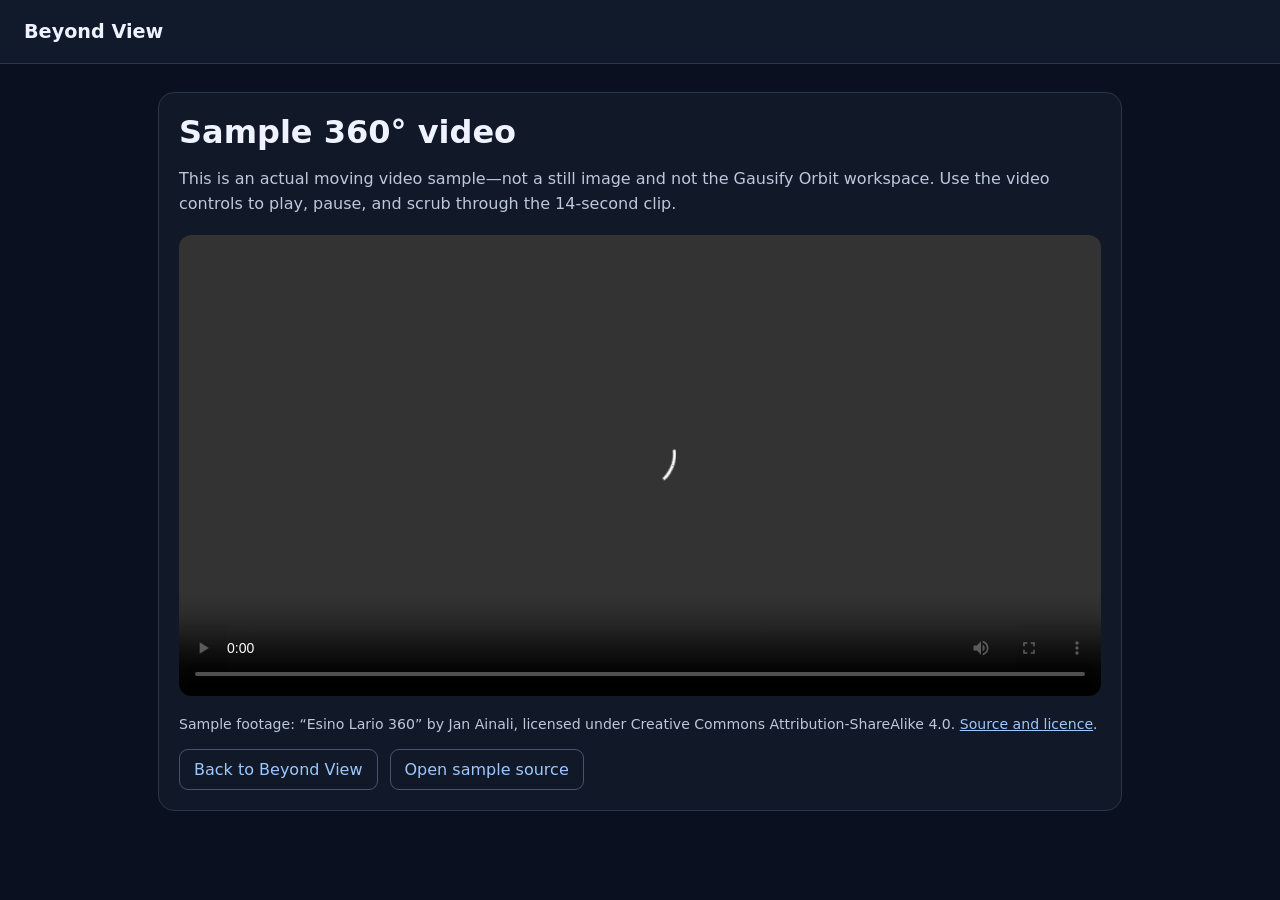
<file: sample-video.html>
<!doctype html>
<html lang="en">
<head>
<meta charset="utf-8">
<meta name="viewport" content="width=device-width, initial-scale=1">
<title>Beyond View — Sample 360° Video</title>
<style>
:root{color-scheme:dark;font-family:system-ui,-apple-system,BlinkMacSystemFont,"Segoe UI",sans-serif}
*{box-sizing:border-box}
body{margin:0;background:#0b1020;color:#eef3ff}
header{padding:20px 24px;background:#111a2b;border-bottom:1px solid #29364d;font-weight:800;font-size:1.2rem}
main{max-width:1000px;margin:28px auto;padding:0 18px}
.panel{background:#111827;border:1px solid #29364d;border-radius:16px;padding:20px}
h1{font-size:clamp(1.4rem,3vw,2rem);margin:0 0 8px}
p{color:#bdc8dc;line-height:1.55}
video{display:block;width:100%;max-height:70vh;background:#000;border-radius:12px;margin:18px 0}
a{color:#9cc8ff}
.actions{display:flex;gap:12px;flex-wrap:wrap}
.actions a{display:inline-block;padding:10px 14px;border:1px solid #435575;border-radius:9px;text-decoration:none}
.small{font-size:.88rem}
</style>
</head>
<body>
<header>Beyond View</header>
<main>
<section class="panel">
<h1>Sample 360° video</h1>
<p>This is an actual moving video sample—not a still image and not the Gausify Orbit workspace. Use the video controls to play, pause, and scrub through the 14-second clip.</p>
<video controls playsinline preload="metadata" poster="">
  <source src="https://commons.wikimedia.org/wiki/Special:FilePath/Esino_Lario_360.webm" type="video/webm">
  Your browser cannot play this WebM sample. Open the original video from Wikimedia Commons below.
</video>
<p class="small">Sample footage: “Esino Lario 360” by Jan Ainali, licensed under Creative Commons Attribution-ShareAlike 4.0. <a href="https://commons.wikimedia.org/wiki/File:Esino_Lario_360.webm" target="_blank" rel="noopener">Source and licence</a>.</p>
<div class="actions">
<a href="./index.html">Back to Beyond View</a>
<a href="https://commons.wikimedia.org/wiki/File:Esino_Lario_360.webm" target="_blank" rel="noopener">Open sample source</a>
</div>
</section>
</main>
</body>
</html>
</file>
